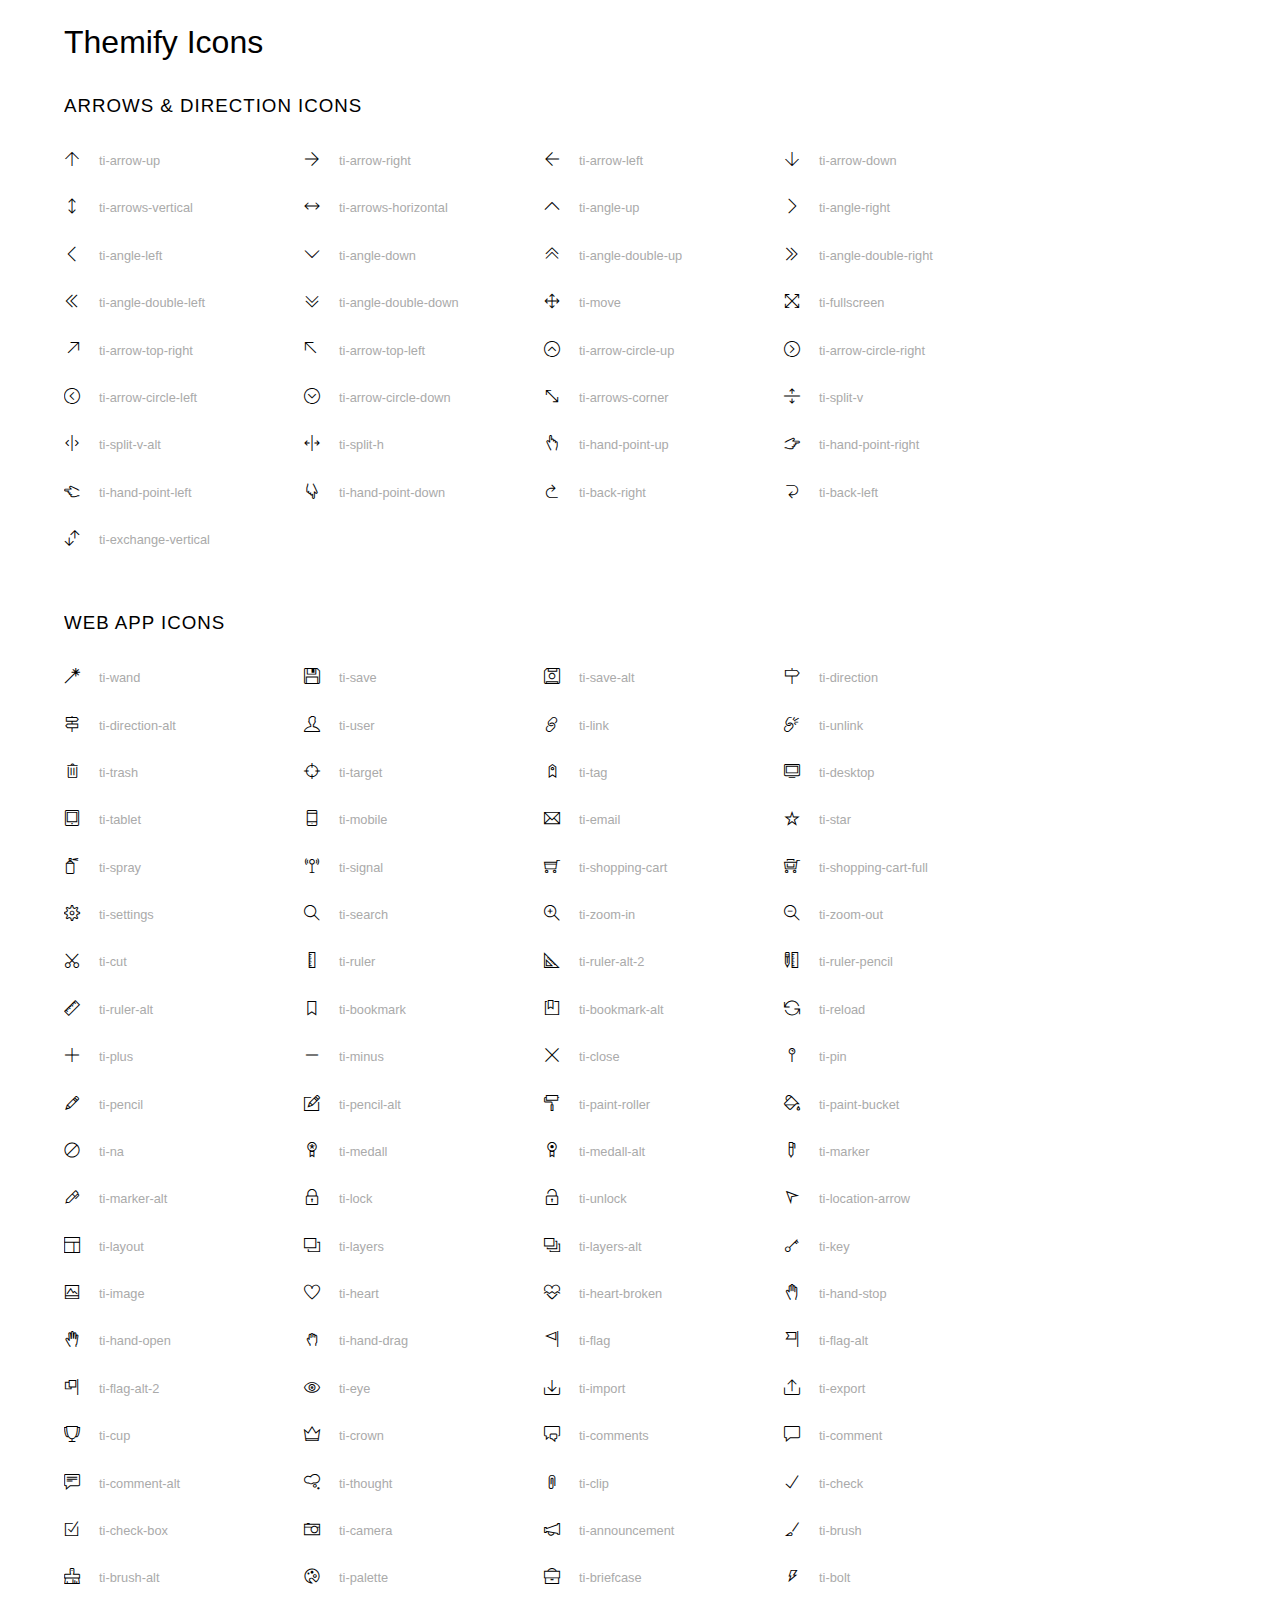
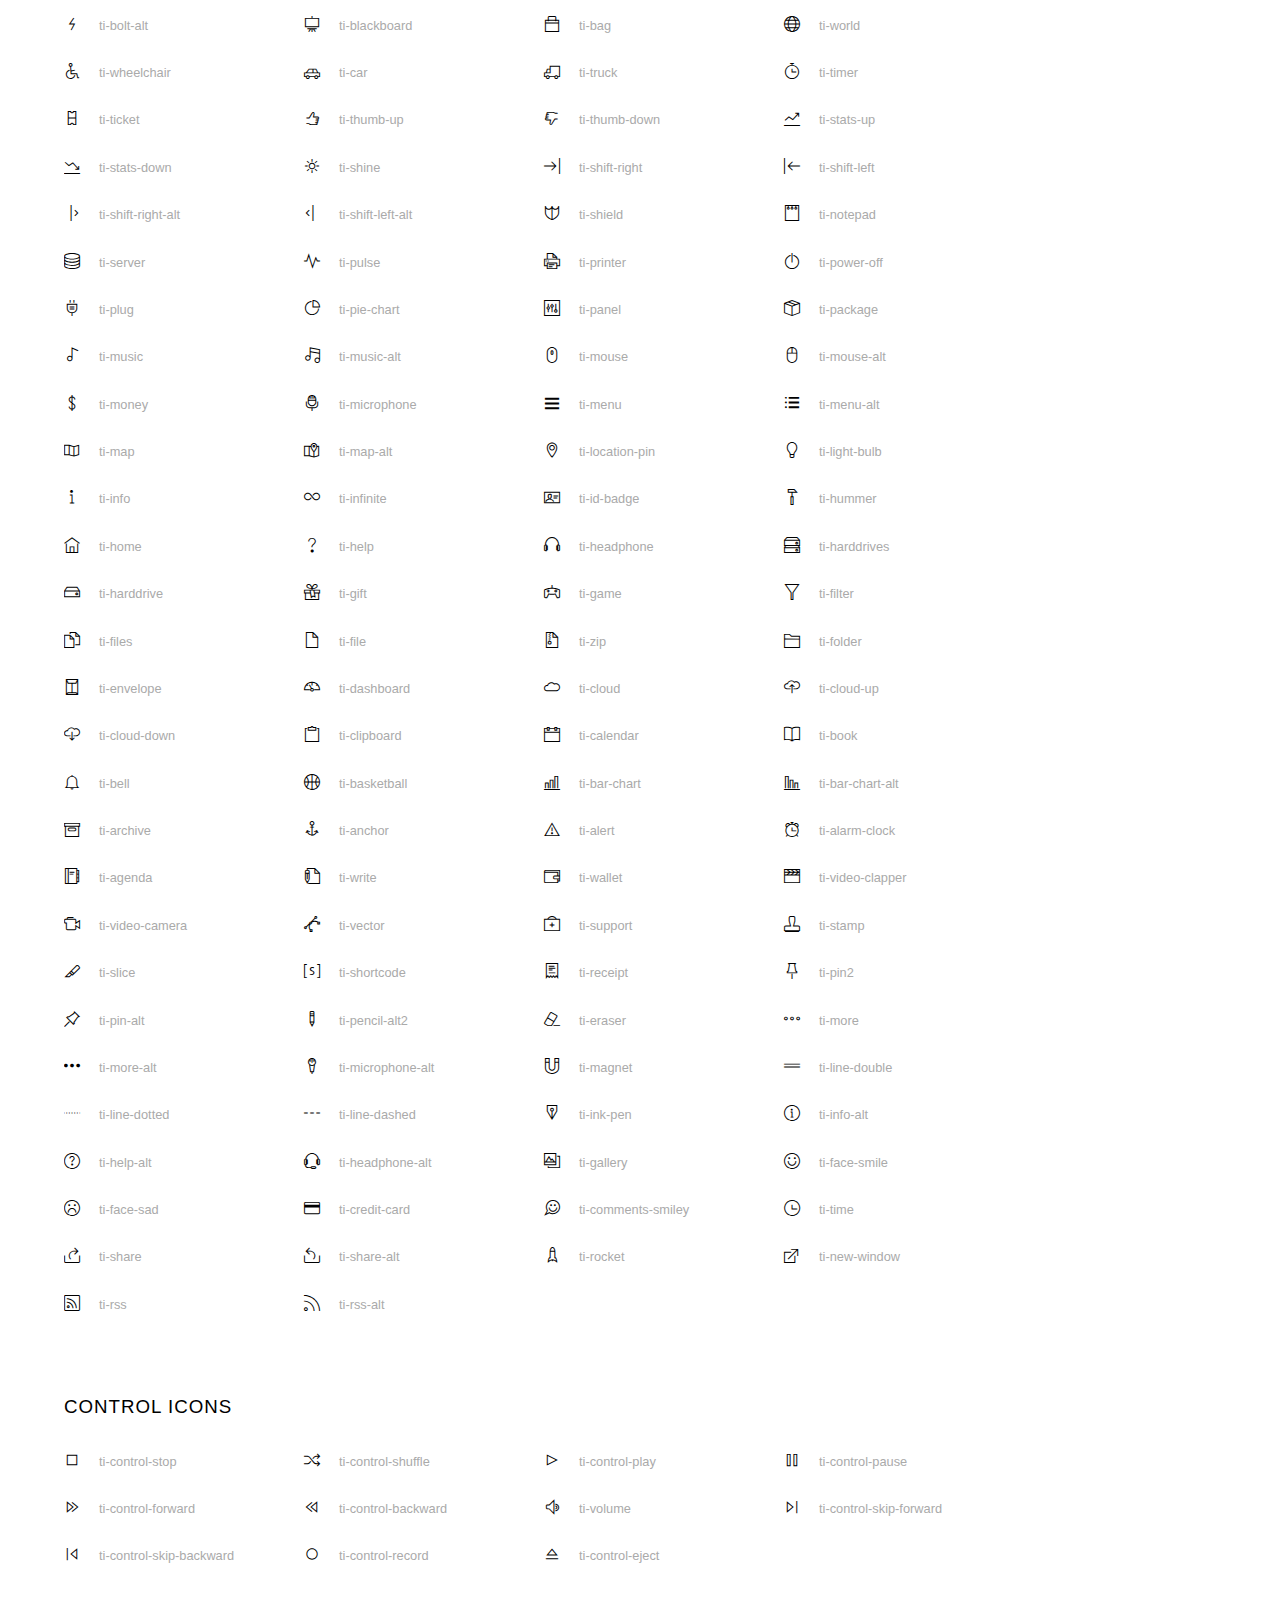
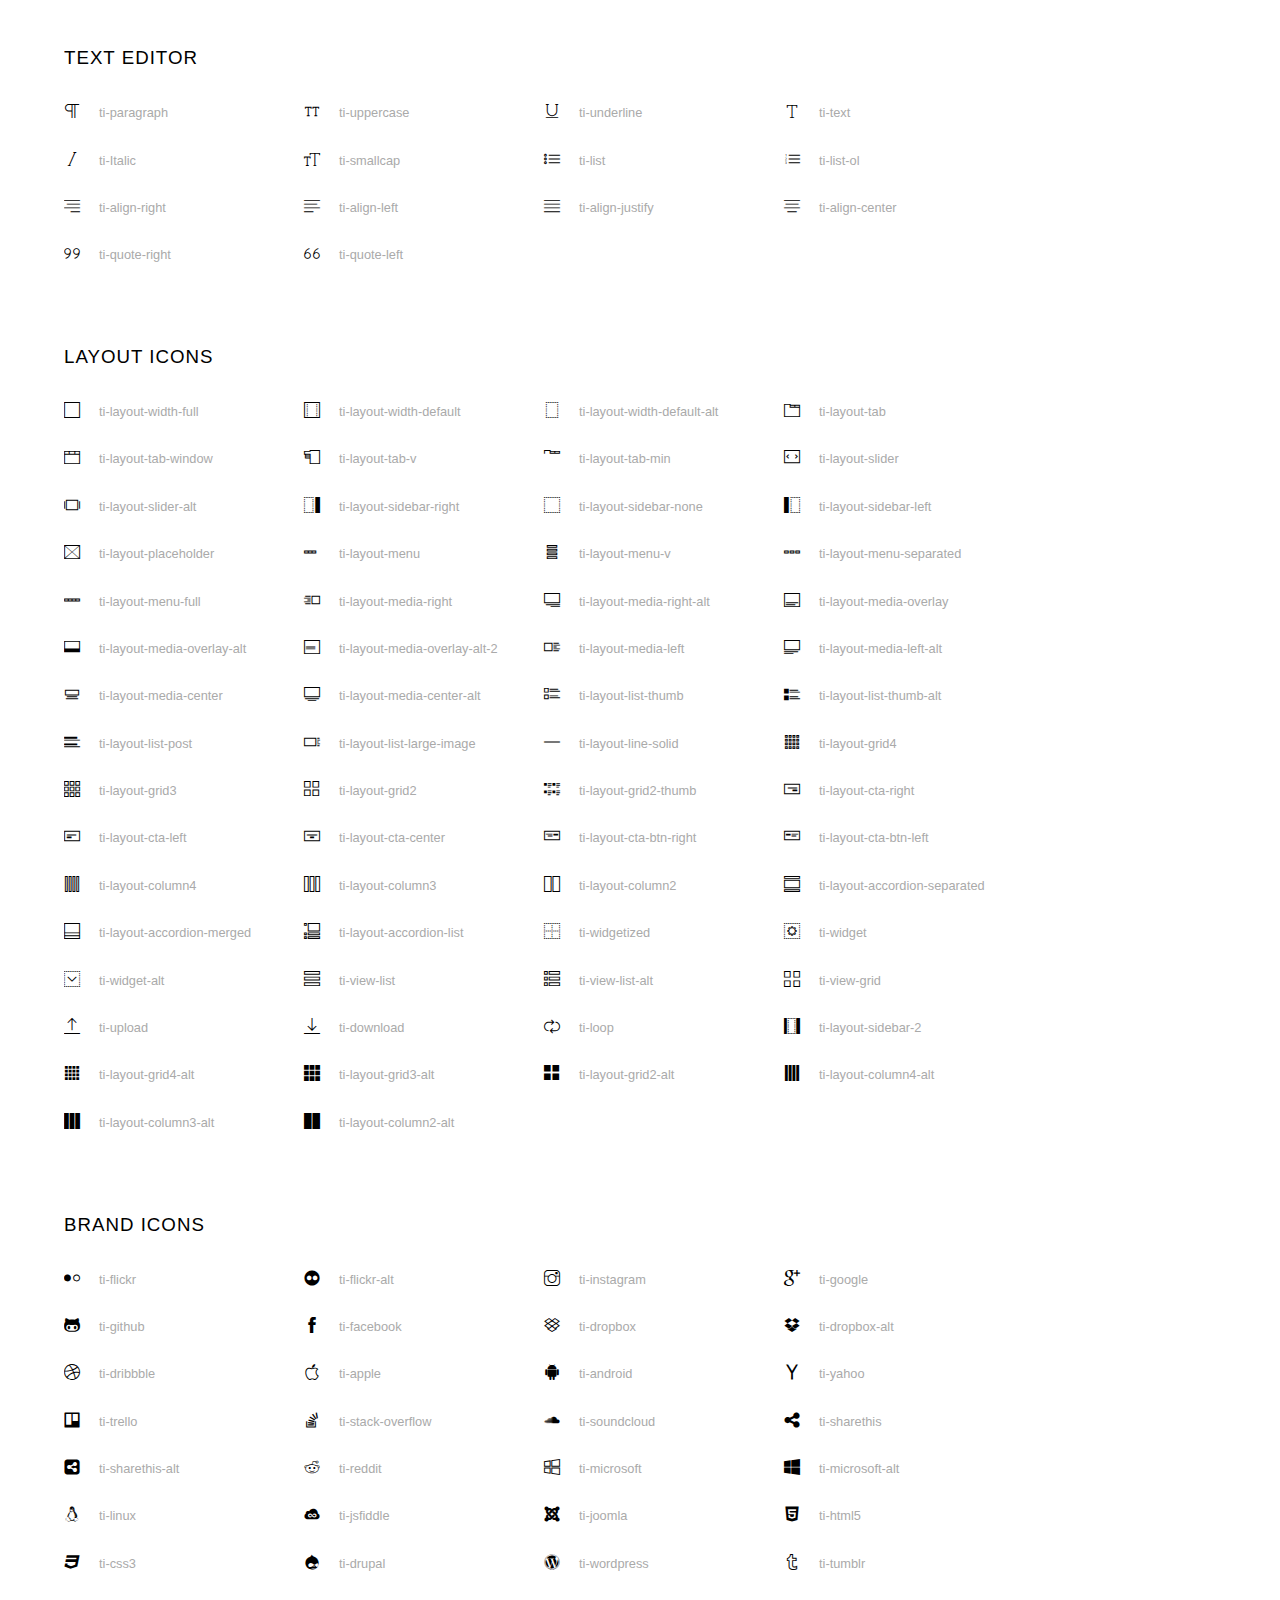
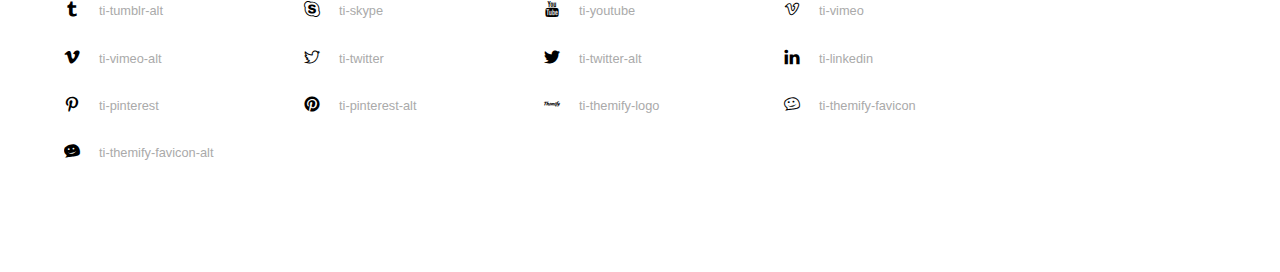
<file: W3_band/acsset/css/fonts/themify-icons/index.html>
<!doctype html>
<html>
<head>
	<meta charset="utf-8">
	<title>Themify Icon Font</title>
	<meta name="viewport" content="width=device-width">
	<link rel="stylesheet" href="demo-files/demo.css">
	<link rel="stylesheet" href="themify-icons.css">
	<!--[if lt IE 8]><!-->
	<link rel="stylesheet" href="ie7/ie7.css">
	<!--<![endif]-->
</head>
<body>
	<h1>Themify Icons</h1>

	<div class="icon-section">

		<div class="icon-section">
			<h3>Arrows &amp; Direction Icons </h3>

			<div class="icon-container">
				<span class="ti-arrow-up"></span><span class="icon-name"> ti-arrow-up</span>
			</div>
			<div class="icon-container">
				<span class="ti-arrow-right"></span><span class="icon-name"> ti-arrow-right</span>
			</div>
			<div class="icon-container">
				<span class="ti-arrow-left"></span><span class="icon-name"> ti-arrow-left</span>
			</div>
			<div class="icon-container">
				<span class="ti-arrow-down"></span><span class="icon-name"> ti-arrow-down</span>
			</div>
			<div class="icon-container">
				<span class="ti-arrows-vertical"></span><span class="icon-name"> ti-arrows-vertical</span>
			</div>
			<div class="icon-container">
				<span class="ti-arrows-horizontal"></span><span class="icon-name"> ti-arrows-horizontal</span>
			</div>
			<div class="icon-container">
				<span class="ti-angle-up"></span><span class="icon-name"> ti-angle-up</span>
			</div>
			<div class="icon-container">
				<span class="ti-angle-right"></span><span class="icon-name"> ti-angle-right</span>
			</div>
			<div class="icon-container">
				<span class="ti-angle-left"></span><span class="icon-name"> ti-angle-left</span>
			</div>
			<div class="icon-container">
				<span class="ti-angle-down"></span><span class="icon-name"> ti-angle-down</span>
			</div>	
			<div class="icon-container">
				<span class="ti-angle-double-up"></span><span class="icon-name"> ti-angle-double-up</span>
			</div>
			<div class="icon-container">
				<span class="ti-angle-double-right"></span><span class="icon-name"> ti-angle-double-right</span>
			</div>
			<div class="icon-container">
				<span class="ti-angle-double-left"></span><span class="icon-name"> ti-angle-double-left</span>
			</div>
			<div class="icon-container">
				<span class="ti-angle-double-down"></span><span class="icon-name"> ti-angle-double-down</span>
			</div>					
			<div class="icon-container">
				<span class="ti-move"></span><span class="icon-name"> ti-move</span>
			</div>
			<div class="icon-container">
				<span class="ti-fullscreen"></span><span class="icon-name"> ti-fullscreen</span>
			</div>
			<div class="icon-container">
				<span class="ti-arrow-top-right"></span><span class="icon-name"> ti-arrow-top-right</span>
			</div>
			<div class="icon-container">
				<span class="ti-arrow-top-left"></span><span class="icon-name"> ti-arrow-top-left</span>
			</div>
			<div class="icon-container">
				<span class="ti-arrow-circle-up"></span><span class="icon-name"> ti-arrow-circle-up</span>
			</div>
			<div class="icon-container">
				<span class="ti-arrow-circle-right"></span><span class="icon-name"> ti-arrow-circle-right</span>
			</div>
			<div class="icon-container">
				<span class="ti-arrow-circle-left"></span><span class="icon-name"> ti-arrow-circle-left</span>
			</div>
			<div class="icon-container">
				<span class="ti-arrow-circle-down"></span><span class="icon-name"> ti-arrow-circle-down</span>
			</div>
			<div class="icon-container">
				<span class="ti-arrows-corner"></span><span class="icon-name"> ti-arrows-corner</span>
			</div>
			<div class="icon-container">
				<span class="ti-split-v"></span><span class="icon-name"> ti-split-v</span>
			</div>

			<div class="icon-container">
				<span class="ti-split-v-alt"></span><span class="icon-name"> ti-split-v-alt</span>
			</div>
			<div class="icon-container">
				<span class="ti-split-h"></span><span class="icon-name"> ti-split-h</span>
			</div>
			<div class="icon-container">
				<span class="ti-hand-point-up"></span><span class="icon-name"> ti-hand-point-up</span>
			</div>
			<div class="icon-container">
				<span class="ti-hand-point-right"></span><span class="icon-name"> ti-hand-point-right</span>
			</div>
			<div class="icon-container">
				<span class="ti-hand-point-left"></span><span class="icon-name"> ti-hand-point-left</span>
			</div>
			<div class="icon-container">
				<span class="ti-hand-point-down"></span><span class="icon-name"> ti-hand-point-down</span>
			</div>
			<div class="icon-container">
				<span class="ti-back-right"></span><span class="icon-name"> ti-back-right</span>
			</div>
			<div class="icon-container">
				<span class="ti-back-left"></span><span class="icon-name"> ti-back-left</span>
			</div>
			<div class="icon-container">
				<span class="ti-exchange-vertical"></span><span class="icon-name"> ti-exchange-vertical</span>
			</div>

		</div> <!-- Arrows Icons -->



		<h3>Web App Icons</h3>
		
		<div class="icon-section">

			<div class="icon-container">
				<span class="ti-wand"></span><span class="icon-name"> ti-wand</span>
			</div>
			<div class="icon-container">
				<span class="ti-save"></span><span class="icon-name"> ti-save</span>
			</div>
			<div class="icon-container">
				<span class="ti-save-alt"></span><span class="icon-name"> ti-save-alt</span>
			</div>

			<div class="icon-container">
				<span class="ti-direction"></span><span class="icon-name"> ti-direction</span>
			</div>
			<div class="icon-container">
				<span class="ti-direction-alt"></span><span class="icon-name"> ti-direction-alt</span>
			</div>
			<div class="icon-container">
				<span class="ti-user"></span><span class="icon-name"> ti-user</span>
			</div>
			<div class="icon-container">
				<span class="ti-link"></span><span class="icon-name"> ti-link</span>
			</div>
			<div class="icon-container">
				<span class="ti-unlink"></span><span class="icon-name"> ti-unlink</span>
			</div>
			<div class="icon-container">
				<span class="ti-trash"></span><span class="icon-name"> ti-trash</span>
			</div>
			<div class="icon-container">
				<span class="ti-target"></span><span class="icon-name"> ti-target</span>
			</div>
			<div class="icon-container">
				<span class="ti-tag"></span><span class="icon-name"> ti-tag</span>
			</div>
			<div class="icon-container">
				<span class="ti-desktop"></span><span class="icon-name"> ti-desktop</span>
			</div>
			<div class="icon-container">
				<span class="ti-tablet"></span><span class="icon-name"> ti-tablet</span>
			</div>
			<div class="icon-container">
				<span class="ti-mobile"></span><span class="icon-name"> ti-mobile</span>
			</div>
			<div class="icon-container">
				<span class="ti-email"></span><span class="icon-name"> ti-email</span>
			</div>	
			<div class="icon-container">
				<span class="ti-star"></span><span class="icon-name"> ti-star</span>
			</div>
			<div class="icon-container">
				<span class="ti-spray"></span><span class="icon-name"> ti-spray</span>
			</div>
			<div class="icon-container">
				<span class="ti-signal"></span><span class="icon-name"> ti-signal</span>
			</div>
			<div class="icon-container">
				<span class="ti-shopping-cart"></span><span class="icon-name"> ti-shopping-cart</span>
			</div>
			<div class="icon-container">
				<span class="ti-shopping-cart-full"></span><span class="icon-name"> ti-shopping-cart-full</span>
			</div>
			<div class="icon-container">
				<span class="ti-settings"></span><span class="icon-name"> ti-settings</span>
			</div>
			<div class="icon-container">
				<span class="ti-search"></span><span class="icon-name"> ti-search</span>
			</div>
			<div class="icon-container">
				<span class="ti-zoom-in"></span><span class="icon-name"> ti-zoom-in</span>
			</div>
			<div class="icon-container">
				<span class="ti-zoom-out"></span><span class="icon-name"> ti-zoom-out</span>
			</div>
			<div class="icon-container">
				<span class="ti-cut"></span><span class="icon-name"> ti-cut</span>
			</div>
			<div class="icon-container">
				<span class="ti-ruler"></span><span class="icon-name"> ti-ruler</span>
			</div>
			<div class="icon-container">
				<span class="ti-ruler-alt-2"></span><span class="icon-name"> ti-ruler-alt-2</span>
			</div>			
			<div class="icon-container">
				<span class="ti-ruler-pencil"></span><span class="icon-name"> ti-ruler-pencil</span>
			</div>
			<div class="icon-container">
				<span class="ti-ruler-alt"></span><span class="icon-name"> ti-ruler-alt</span>
			</div>
			<div class="icon-container">
				<span class="ti-bookmark"></span><span class="icon-name"> ti-bookmark</span>
			</div>
			<div class="icon-container">
				<span class="ti-bookmark-alt"></span><span class="icon-name"> ti-bookmark-alt</span>
			</div>
			<div class="icon-container">
				<span class="ti-reload"></span><span class="icon-name"> ti-reload</span>
			</div>
			<div class="icon-container">
				<span class="ti-plus"></span><span class="icon-name"> ti-plus</span>
			</div>
			<div class="icon-container">
				<span class="ti-minus"></span><span class="icon-name"> ti-minus</span>
			</div>
			<div class="icon-container">
				<span class="ti-close"></span><span class="icon-name"> ti-close</span>
			</div>			
			<div class="icon-container">
				<span class="ti-pin"></span><span class="icon-name"> ti-pin</span>
			</div>
			<div class="icon-container">
				<span class="ti-pencil"></span><span class="icon-name"> ti-pencil</span>
			</div>
					
		  	<div class="icon-container">
				<span class="ti-pencil-alt"></span><span class="icon-name"> ti-pencil-alt</span>
			</div>
			<div class="icon-container">
				<span class="ti-paint-roller"></span><span class="icon-name"> ti-paint-roller</span>
			</div>
			<div class="icon-container">
				<span class="ti-paint-bucket"></span><span class="icon-name"> ti-paint-bucket</span>
			</div>
			<div class="icon-container">
				<span class="ti-na"></span><span class="icon-name"> ti-na</span>
			</div>
			<div class="icon-container">
				<span class="ti-medall"></span><span class="icon-name"> ti-medall</span>
			</div>
			<div class="icon-container">
				<span class="ti-medall-alt"></span><span class="icon-name"> ti-medall-alt</span>
			</div>
			<div class="icon-container">
				<span class="ti-marker"></span><span class="icon-name"> ti-marker</span>
			</div>
			<div class="icon-container">
				<span class="ti-marker-alt"></span><span class="icon-name"> ti-marker-alt</span>
			</div>

			<div class="icon-container">
				<span class="ti-lock"></span><span class="icon-name"> ti-lock</span>
			</div>
			<div class="icon-container">
				<span class="ti-unlock"></span><span class="icon-name"> ti-unlock</span>
			</div>
			<div class="icon-container">
				<span class="ti-location-arrow"></span><span class="icon-name"> ti-location-arrow</span>
			</div>
			<div class="icon-container">
				<span class="ti-layout"></span><span class="icon-name"> ti-layout</span>
			</div>
			<div class="icon-container">
				<span class="ti-layers"></span><span class="icon-name"> ti-layers</span>
			</div>
			<div class="icon-container">
				<span class="ti-layers-alt"></span><span class="icon-name"> ti-layers-alt</span>
			</div>
			<div class="icon-container">
				<span class="ti-key"></span><span class="icon-name"> ti-key</span>
			</div>
			<div class="icon-container">
				<span class="ti-image"></span><span class="icon-name"> ti-image</span>
			</div>
			<div class="icon-container">
				<span class="ti-heart"></span><span class="icon-name"> ti-heart</span>
			</div>
			<div class="icon-container">
				<span class="ti-heart-broken"></span><span class="icon-name"> ti-heart-broken</span>
			</div>
			<div class="icon-container">
				<span class="ti-hand-stop"></span><span class="icon-name"> ti-hand-stop</span>
			</div>
			<div class="icon-container">
				<span class="ti-hand-open"></span><span class="icon-name"> ti-hand-open</span>
			</div>
			<div class="icon-container">
				<span class="ti-hand-drag"></span><span class="icon-name"> ti-hand-drag</span>
			</div>
			<div class="icon-container">
				<span class="ti-flag"></span><span class="icon-name"> ti-flag</span>
			</div>
			<div class="icon-container">
				<span class="ti-flag-alt"></span><span class="icon-name"> ti-flag-alt</span>
			</div>
			<div class="icon-container">
				<span class="ti-flag-alt-2"></span><span class="icon-name"> ti-flag-alt-2</span>
			</div>
			<div class="icon-container">
				<span class="ti-eye"></span><span class="icon-name"> ti-eye</span>
			</div>
			<div class="icon-container">
				<span class="ti-import"></span><span class="icon-name"> ti-import</span>
			</div>			
			<div class="icon-container">
				<span class="ti-export"></span><span class="icon-name"> ti-export</span>
			</div>
			<div class="icon-container">
				<span class="ti-cup"></span><span class="icon-name"> ti-cup</span>
			</div>
			<div class="icon-container">
				<span class="ti-crown"></span><span class="icon-name"> ti-crown</span>
			</div>
			<div class="icon-container">
				<span class="ti-comments"></span><span class="icon-name"> ti-comments</span>
			</div>
			<div class="icon-container">
				<span class="ti-comment"></span><span class="icon-name"> ti-comment</span>
			</div>
			<div class="icon-container">
				<span class="ti-comment-alt"></span><span class="icon-name"> ti-comment-alt</span>
			</div>
			<div class="icon-container">
				<span class="ti-thought"></span><span class="icon-name"> ti-thought</span>
			</div>			
			<div class="icon-container">
				<span class="ti-clip"></span><span class="icon-name"> ti-clip</span>
			</div>

			<div class="icon-container">
				<span class="ti-check"></span><span class="icon-name"> ti-check</span>
			</div>
			<div class="icon-container">
				<span class="ti-check-box"></span><span class="icon-name"> ti-check-box</span>
			</div>
			<div class="icon-container">
				<span class="ti-camera"></span><span class="icon-name"> ti-camera</span>
			</div>
			<div class="icon-container">
				<span class="ti-announcement"></span><span class="icon-name"> ti-announcement</span>
			</div>
			<div class="icon-container">
				<span class="ti-brush"></span><span class="icon-name"> ti-brush</span>
			</div>
			<div class="icon-container">
				<span class="ti-brush-alt"></span><span class="icon-name"> ti-brush-alt</span>
			</div>
			<div class="icon-container">
				<span class="ti-palette"></span><span class="icon-name"> ti-palette</span>
			</div>			
			<div class="icon-container">
				<span class="ti-briefcase"></span><span class="icon-name"> ti-briefcase</span>
			</div>
			<div class="icon-container">
				<span class="ti-bolt"></span><span class="icon-name"> ti-bolt</span>
			</div>
			<div class="icon-container">
				<span class="ti-bolt-alt"></span><span class="icon-name"> ti-bolt-alt</span>
			</div>
			<div class="icon-container">
				<span class="ti-blackboard"></span><span class="icon-name"> ti-blackboard</span>
			</div>
			<div class="icon-container">
				<span class="ti-bag"></span><span class="icon-name"> ti-bag</span>
			</div>
			<div class="icon-container">
				<span class="ti-world"></span><span class="icon-name"> ti-world</span>
			</div>
			<div class="icon-container">
				<span class="ti-wheelchair"></span><span class="icon-name"> ti-wheelchair</span>
			</div>
			<div class="icon-container">
				<span class="ti-car"></span><span class="icon-name"> ti-car</span>
			</div>
			<div class="icon-container">
				<span class="ti-truck"></span><span class="icon-name"> ti-truck</span>
			</div>
			<div class="icon-container">
				<span class="ti-timer"></span><span class="icon-name"> ti-timer</span>
			</div>
			<div class="icon-container">
				<span class="ti-ticket"></span><span class="icon-name"> ti-ticket</span>
			</div>
			<div class="icon-container">
				<span class="ti-thumb-up"></span><span class="icon-name"> ti-thumb-up</span>
			</div>
			<div class="icon-container">
				<span class="ti-thumb-down"></span><span class="icon-name"> ti-thumb-down</span>
			</div>

			<div class="icon-container">
				<span class="ti-stats-up"></span><span class="icon-name"> ti-stats-up</span>
			</div>
			<div class="icon-container">
				<span class="ti-stats-down"></span><span class="icon-name"> ti-stats-down</span>
			</div>
			<div class="icon-container">
				<span class="ti-shine"></span><span class="icon-name"> ti-shine</span>
			</div>
			<div class="icon-container">
				<span class="ti-shift-right"></span><span class="icon-name"> ti-shift-right</span>
			</div>
			<div class="icon-container">
				<span class="ti-shift-left"></span><span class="icon-name"> ti-shift-left</span>
			</div>

			<div class="icon-container">
				<span class="ti-shift-right-alt"></span><span class="icon-name"> ti-shift-right-alt</span>
			</div>
			<div class="icon-container">
				<span class="ti-shift-left-alt"></span><span class="icon-name"> ti-shift-left-alt</span>
			</div>
			<div class="icon-container">
				<span class="ti-shield"></span><span class="icon-name"> ti-shield</span>
			</div>
			<div class="icon-container">
				<span class="ti-notepad"></span><span class="icon-name"> ti-notepad</span>
			</div>
			<div class="icon-container">
				<span class="ti-server"></span><span class="icon-name"> ti-server</span>
			</div>

			<div class="icon-container">
				<span class="ti-pulse"></span><span class="icon-name"> ti-pulse</span>
			</div>
			<div class="icon-container">
				<span class="ti-printer"></span><span class="icon-name"> ti-printer</span>
			</div>
			<div class="icon-container">
				<span class="ti-power-off"></span><span class="icon-name"> ti-power-off</span>
			</div>
			<div class="icon-container">
				<span class="ti-plug"></span><span class="icon-name"> ti-plug</span>
			</div>
			<div class="icon-container">
				<span class="ti-pie-chart"></span><span class="icon-name"> ti-pie-chart</span>
			</div>

			<div class="icon-container">
				<span class="ti-panel"></span><span class="icon-name"> ti-panel</span>
			</div>
			<div class="icon-container">
				<span class="ti-package"></span><span class="icon-name"> ti-package</span>
			</div>
			<div class="icon-container">
				<span class="ti-music"></span><span class="icon-name"> ti-music</span>
			</div>
			<div class="icon-container">
				<span class="ti-music-alt"></span><span class="icon-name"> ti-music-alt</span>
			</div>
			<div class="icon-container">
				<span class="ti-mouse"></span><span class="icon-name"> ti-mouse</span>
			</div>
			<div class="icon-container">
				<span class="ti-mouse-alt"></span><span class="icon-name"> ti-mouse-alt</span>
			</div>
			<div class="icon-container">
				<span class="ti-money"></span><span class="icon-name"> ti-money</span>
			</div>
			<div class="icon-container">
				<span class="ti-microphone"></span><span class="icon-name"> ti-microphone</span>
			</div>
			<div class="icon-container">
				<span class="ti-menu"></span><span class="icon-name"> ti-menu</span>
			</div>
			<div class="icon-container">
				<span class="ti-menu-alt"></span><span class="icon-name"> ti-menu-alt</span>
			</div>
			<div class="icon-container">
				<span class="ti-map"></span><span class="icon-name"> ti-map</span>
			</div>
			<div class="icon-container">
				<span class="ti-map-alt"></span><span class="icon-name"> ti-map-alt</span>
			</div>

			<div class="icon-container">
				<span class="ti-location-pin"></span><span class="icon-name"> ti-location-pin</span>
			</div>

			<div class="icon-container">
				<span class="ti-light-bulb"></span><span class="icon-name"> ti-light-bulb</span>
			</div>
			<div class="icon-container">
				<span class="ti-info"></span><span class="icon-name"> ti-info</span>
			</div>
			<div class="icon-container">
				<span class="ti-infinite"></span><span class="icon-name"> ti-infinite</span>
			</div>
			<div class="icon-container">
				<span class="ti-id-badge"></span><span class="icon-name"> ti-id-badge</span>
			</div>
			<div class="icon-container">
				<span class="ti-hummer"></span><span class="icon-name"> ti-hummer</span>
			</div>
			<div class="icon-container">
				<span class="ti-home"></span><span class="icon-name"> ti-home</span>
			</div>
			<div class="icon-container">
				<span class="ti-help"></span><span class="icon-name"> ti-help</span>
			</div>
			<div class="icon-container">
				<span class="ti-headphone"></span><span class="icon-name"> ti-headphone</span>
			</div>
			<div class="icon-container">
				<span class="ti-harddrives"></span><span class="icon-name"> ti-harddrives</span>
			</div>
			<div class="icon-container">
				<span class="ti-harddrive"></span><span class="icon-name"> ti-harddrive</span>
			</div>
			<div class="icon-container">
				<span class="ti-gift"></span><span class="icon-name"> ti-gift</span>
			</div>
			<div class="icon-container">
				<span class="ti-game"></span><span class="icon-name"> ti-game</span>
			</div>
			<div class="icon-container">
				<span class="ti-filter"></span><span class="icon-name"> ti-filter</span>
			</div>
			<div class="icon-container">
				<span class="ti-files"></span><span class="icon-name"> ti-files</span>
			</div>
			<div class="icon-container">
				<span class="ti-file"></span><span class="icon-name"> ti-file</span>
			</div>
			<div class="icon-container">
				<span class="ti-zip"></span><span class="icon-name"> ti-zip</span>
			</div>
			<div class="icon-container">
				<span class="ti-folder"></span><span class="icon-name"> ti-folder</span>
			</div>			
			<div class="icon-container">
				<span class="ti-envelope"></span><span class="icon-name"> ti-envelope</span>
			</div>


			<div class="icon-container">
				<span class="ti-dashboard"></span><span class="icon-name"> ti-dashboard</span>
			</div>
			<div class="icon-container">
				<span class="ti-cloud"></span><span class="icon-name"> ti-cloud</span>
			</div>
			<div class="icon-container">
				<span class="ti-cloud-up"></span><span class="icon-name"> ti-cloud-up</span>
			</div>
			<div class="icon-container">
				<span class="ti-cloud-down"></span><span class="icon-name"> ti-cloud-down</span>
			</div>
			<div class="icon-container">
				<span class="ti-clipboard"></span><span class="icon-name"> ti-clipboard</span>
			</div>
			<div class="icon-container">
				<span class="ti-calendar"></span><span class="icon-name"> ti-calendar</span>
			</div>
			<div class="icon-container">
				<span class="ti-book"></span><span class="icon-name"> ti-book</span>
			</div>
			<div class="icon-container">
				<span class="ti-bell"></span><span class="icon-name"> ti-bell</span>
			</div>
			<div class="icon-container">
				<span class="ti-basketball"></span><span class="icon-name"> ti-basketball</span>
			</div>
			<div class="icon-container">
				<span class="ti-bar-chart"></span><span class="icon-name"> ti-bar-chart</span>
			</div>
			<div class="icon-container">
				<span class="ti-bar-chart-alt"></span><span class="icon-name"> ti-bar-chart-alt</span>
			</div>


			<div class="icon-container">
				<span class="ti-archive"></span><span class="icon-name"> ti-archive</span>
			</div>
			<div class="icon-container">
				<span class="ti-anchor"></span><span class="icon-name"> ti-anchor</span>
			</div>

			<div class="icon-container">
				<span class="ti-alert"></span><span class="icon-name"> ti-alert</span>
			</div>
			<div class="icon-container">
				<span class="ti-alarm-clock"></span><span class="icon-name"> ti-alarm-clock</span>
			</div>
			<div class="icon-container">
				<span class="ti-agenda"></span><span class="icon-name"> ti-agenda</span>
			</div>
			<div class="icon-container">
				<span class="ti-write"></span><span class="icon-name"> ti-write</span>
			</div>

			<div class="icon-container">
				<span class="ti-wallet"></span><span class="icon-name"> ti-wallet</span>
			</div>
			<div class="icon-container">
				<span class="ti-video-clapper"></span><span class="icon-name"> ti-video-clapper</span>
			</div>
			<div class="icon-container">
				<span class="ti-video-camera"></span><span class="icon-name"> ti-video-camera</span>
			</div>
			<div class="icon-container">
				<span class="ti-vector"></span><span class="icon-name"> ti-vector</span>
			</div>

			<div class="icon-container">
				<span class="ti-support"></span><span class="icon-name"> ti-support</span>
			</div>
			<div class="icon-container">
				<span class="ti-stamp"></span><span class="icon-name"> ti-stamp</span>
			</div>
			<div class="icon-container">
				<span class="ti-slice"></span><span class="icon-name"> ti-slice</span>
			</div>
			<div class="icon-container">
				<span class="ti-shortcode"></span><span class="icon-name"> ti-shortcode</span>
			</div>
			<div class="icon-container">
				<span class="ti-receipt"></span><span class="icon-name"> ti-receipt</span>
			</div>
			<div class="icon-container">
				<span class="ti-pin2"></span><span class="icon-name"> ti-pin2</span>
			</div>
			<div class="icon-container">
				<span class="ti-pin-alt"></span><span class="icon-name"> ti-pin-alt</span>
			</div>
			<div class="icon-container">
				<span class="ti-pencil-alt2"></span><span class="icon-name"> ti-pencil-alt2</span>
			</div>
			<div class="icon-container">
				<span class="ti-eraser"></span><span class="icon-name"> ti-eraser</span>
			</div>			
			<div class="icon-container">
				<span class="ti-more"></span><span class="icon-name"> ti-more</span>
			</div>
			<div class="icon-container">
				<span class="ti-more-alt"></span><span class="icon-name"> ti-more-alt</span>
			</div>
			<div class="icon-container">
				<span class="ti-microphone-alt"></span><span class="icon-name"> ti-microphone-alt</span>
			</div>
			<div class="icon-container">
				<span class="ti-magnet"></span><span class="icon-name"> ti-magnet</span>
			</div>
			<div class="icon-container">
				<span class="ti-line-double"></span><span class="icon-name"> ti-line-double</span>
			</div>
			<div class="icon-container">
				<span class="ti-line-dotted"></span><span class="icon-name"> ti-line-dotted</span>
			</div>
			<div class="icon-container">
				<span class="ti-line-dashed"></span><span class="icon-name"> ti-line-dashed</span>
			</div>

			<div class="icon-container">
				<span class="ti-ink-pen"></span><span class="icon-name"> ti-ink-pen</span>
			</div>
			<div class="icon-container">
				<span class="ti-info-alt"></span><span class="icon-name"> ti-info-alt</span>
			</div>
			<div class="icon-container">
				<span class="ti-help-alt"></span><span class="icon-name"> ti-help-alt</span>
			</div>
			<div class="icon-container">
				<span class="ti-headphone-alt"></span><span class="icon-name"> ti-headphone-alt</span>
			</div>

			<div class="icon-container">
				<span class="ti-gallery"></span><span class="icon-name"> ti-gallery</span>
			</div>
			<div class="icon-container">
				<span class="ti-face-smile"></span><span class="icon-name"> ti-face-smile</span>
			</div>
			<div class="icon-container">
				<span class="ti-face-sad"></span><span class="icon-name"> ti-face-sad</span>
			</div>
			<div class="icon-container">
				<span class="ti-credit-card"></span><span class="icon-name"> ti-credit-card</span>
			</div>
			<div class="icon-container">
				<span class="ti-comments-smiley"></span><span class="icon-name"> ti-comments-smiley</span>
			</div>
			<div class="icon-container">
				<span class="ti-time"></span><span class="icon-name"> ti-time</span>
			</div>
			<div class="icon-container">
				<span class="ti-share"></span><span class="icon-name"> ti-share</span>
			</div>
			<div class="icon-container">
				<span class="ti-share-alt"></span><span class="icon-name"> ti-share-alt</span>
			</div>
			<div class="icon-container">
				<span class="ti-rocket"></span><span class="icon-name"> ti-rocket</span>
			</div>

			<div class="icon-container">
				<span class="ti-new-window"></span><span class="icon-name"> ti-new-window</span>
			</div>

			<div class="icon-container">
				<span class="ti-rss"></span><span class="icon-name"> ti-rss</span>
			</div>

			<div class="icon-container">
				<span class="ti-rss-alt"></span><span class="icon-name"> ti-rss-alt</span>
			</div>
			
		</div><!-- Web App Icons -->


		<div class="icon-section">
			<h3>Control Icons</h3>
			<div class="icon-container">
				<span class="ti-control-stop"></span><span class="icon-name"> ti-control-stop</span>
			</div>
			<div class="icon-container">
				<span class="ti-control-shuffle"></span><span class="icon-name"> ti-control-shuffle</span>
			</div>
			<div class="icon-container">
				<span class="ti-control-play"></span><span class="icon-name"> ti-control-play</span>
			</div>
			<div class="icon-container">
				<span class="ti-control-pause"></span><span class="icon-name"> ti-control-pause</span>
			</div>
			<div class="icon-container">
				<span class="ti-control-forward"></span><span class="icon-name"> ti-control-forward</span>
			</div>
			<div class="icon-container">
				<span class="ti-control-backward"></span><span class="icon-name"> ti-control-backward</span>
			</div>	
			<div class="icon-container">
				<span class="ti-volume"></span><span class="icon-name"> ti-volume</span>
			</div>
			<div class="icon-container">
				<span class="ti-control-skip-forward"></span><span class="icon-name"> ti-control-skip-forward</span>
			</div>
			<div class="icon-container">
				<span class="ti-control-skip-backward"></span><span class="icon-name"> ti-control-skip-backward</span>
			</div>
			<div class="icon-container">
				<span class="ti-control-record"></span><span class="icon-name"> ti-control-record</span>
			</div>
			<div class="icon-container">
				<span class="ti-control-eject"></span><span class="icon-name"> ti-control-eject</span>
			</div>			
		</div> <!-- Control Icons -->


		<div class="icon-section">
			<h3>Text Editor</h3>

			<div class="icon-container">
				<span class="ti-paragraph"></span><span class="icon-name"> ti-paragraph</span>
			</div>
			<div class="icon-container">
				<span class="ti-uppercase"></span><span class="icon-name"> ti-uppercase</span>
			</div>

			<div class="icon-container">
				<span class="ti-underline"></span><span class="icon-name"> ti-underline</span>
			</div>
			<div class="icon-container">
				<span class="ti-text"></span><span class="icon-name"> ti-text</span>
			</div>
			<div class="icon-container">
				<span class="ti-Italic"></span><span class="icon-name"> ti-Italic</span>
			</div>
			<div class="icon-container">
				<span class="ti-smallcap"></span><span class="icon-name"> ti-smallcap</span>
			</div>
			<div class="icon-container">
				<span class="ti-list"></span><span class="icon-name"> ti-list</span>
			</div>
			<div class="icon-container">
				<span class="ti-list-ol"></span><span class="icon-name"> ti-list-ol</span>
			</div>
			<div class="icon-container">
				<span class="ti-align-right"></span><span class="icon-name"> ti-align-right</span>
			</div>
			<div class="icon-container">
				<span class="ti-align-left"></span><span class="icon-name"> ti-align-left</span>
			</div>
			<div class="icon-container">
				<span class="ti-align-justify"></span><span class="icon-name"> ti-align-justify</span>
			</div>
			<div class="icon-container">
				<span class="ti-align-center"></span><span class="icon-name"> ti-align-center</span>
			</div>
			<div class="icon-container">
				<span class="ti-quote-right"></span><span class="icon-name"> ti-quote-right</span>
			</div>
			<div class="icon-container">
				<span class="ti-quote-left"></span><span class="icon-name"> ti-quote-left</span>
			</div>

		</div> <!-- Text Editor -->



		<div class="icon-section">
			<h3>Layout Icons</h3>
			<div class="icon-container">
				<span class="ti-layout-width-full"></span><span class="icon-name"> ti-layout-width-full</span>
			</div>
			<div class="icon-container">
				<span class="ti-layout-width-default"></span><span class="icon-name"> ti-layout-width-default</span>
			</div>
			<div class="icon-container">
				<span class="ti-layout-width-default-alt"></span><span class="icon-name"> ti-layout-width-default-alt</span>
			</div>
			<div class="icon-container">
				<span class="ti-layout-tab"></span><span class="icon-name"> ti-layout-tab</span>
			</div>
			<div class="icon-container">
				<span class="ti-layout-tab-window"></span><span class="icon-name"> ti-layout-tab-window</span>
			</div>
			<div class="icon-container">
				<span class="ti-layout-tab-v"></span><span class="icon-name"> ti-layout-tab-v</span>
			</div>
			<div class="icon-container">
				<span class="ti-layout-tab-min"></span><span class="icon-name"> ti-layout-tab-min</span>
			</div>
			<div class="icon-container">
				<span class="ti-layout-slider"></span><span class="icon-name"> ti-layout-slider</span>
			</div>
			<div class="icon-container">
				<span class="ti-layout-slider-alt"></span><span class="icon-name"> ti-layout-slider-alt</span>
			</div>
			<div class="icon-container">
				<span class="ti-layout-sidebar-right"></span><span class="icon-name"> ti-layout-sidebar-right</span>
			</div>
			<div class="icon-container">
				<span class="ti-layout-sidebar-none"></span><span class="icon-name"> ti-layout-sidebar-none</span>
			</div>
			<div class="icon-container">
				<span class="ti-layout-sidebar-left"></span><span class="icon-name"> ti-layout-sidebar-left</span>
			</div>
			<div class="icon-container">
				<span class="ti-layout-placeholder"></span><span class="icon-name"> ti-layout-placeholder</span>
			</div>
			<div class="icon-container">
				<span class="ti-layout-menu"></span><span class="icon-name"> ti-layout-menu</span>
			</div>
			<div class="icon-container">
				<span class="ti-layout-menu-v"></span><span class="icon-name"> ti-layout-menu-v</span>
			</div>
			<div class="icon-container">
				<span class="ti-layout-menu-separated"></span><span class="icon-name"> ti-layout-menu-separated</span>
			</div>
			<div class="icon-container">
				<span class="ti-layout-menu-full"></span><span class="icon-name"> ti-layout-menu-full</span>
			</div>
			<div class="icon-container">
				<span class="ti-layout-media-right"></span><span class="icon-name"> ti-layout-media-right</span>
			</div>
			<div class="icon-container">
				<span class="ti-layout-media-right-alt"></span><span class="icon-name"> ti-layout-media-right-alt</span>
			</div>
			<div class="icon-container">
				<span class="ti-layout-media-overlay"></span><span class="icon-name"> ti-layout-media-overlay</span>
			</div>
			<div class="icon-container">
				<span class="ti-layout-media-overlay-alt"></span><span class="icon-name"> ti-layout-media-overlay-alt</span>
			</div>
			<div class="icon-container">
				<span class="ti-layout-media-overlay-alt-2"></span><span class="icon-name"> ti-layout-media-overlay-alt-2</span>
			</div>
			<div class="icon-container">
				<span class="ti-layout-media-left"></span><span class="icon-name"> ti-layout-media-left</span>
			</div>
			<div class="icon-container">
				<span class="ti-layout-media-left-alt"></span><span class="icon-name"> ti-layout-media-left-alt</span>
			</div>
			<div class="icon-container">
				<span class="ti-layout-media-center"></span><span class="icon-name"> ti-layout-media-center</span>
			</div>
			<div class="icon-container">
				<span class="ti-layout-media-center-alt"></span><span class="icon-name"> ti-layout-media-center-alt</span>
			</div>
			<div class="icon-container">
				<span class="ti-layout-list-thumb"></span><span class="icon-name"> ti-layout-list-thumb</span>
			</div>
			<div class="icon-container">
				<span class="ti-layout-list-thumb-alt"></span><span class="icon-name"> ti-layout-list-thumb-alt</span>
			</div>
			<div class="icon-container">
				<span class="ti-layout-list-post"></span><span class="icon-name"> ti-layout-list-post</span>
			</div>
			<div class="icon-container">
				<span class="ti-layout-list-large-image"></span><span class="icon-name"> ti-layout-list-large-image</span>
			</div>
			<div class="icon-container">
				<span class="ti-layout-line-solid"></span><span class="icon-name"> ti-layout-line-solid</span>
			</div>
			<div class="icon-container">
				<span class="ti-layout-grid4"></span><span class="icon-name"> ti-layout-grid4</span>
			</div>
			<div class="icon-container">
				<span class="ti-layout-grid3"></span><span class="icon-name"> ti-layout-grid3</span>
			</div>
			<div class="icon-container">
				<span class="ti-layout-grid2"></span><span class="icon-name"> ti-layout-grid2</span>
			</div>
			<div class="icon-container">
				<span class="ti-layout-grid2-thumb"></span><span class="icon-name"> ti-layout-grid2-thumb</span>
			</div>
			<div class="icon-container">
				<span class="ti-layout-cta-right"></span><span class="icon-name"> ti-layout-cta-right</span>
			</div>
			<div class="icon-container">
				<span class="ti-layout-cta-left"></span><span class="icon-name"> ti-layout-cta-left</span>
			</div>
			<div class="icon-container">
				<span class="ti-layout-cta-center"></span><span class="icon-name"> ti-layout-cta-center</span>
			</div>
			<div class="icon-container">
				<span class="ti-layout-cta-btn-right"></span><span class="icon-name"> ti-layout-cta-btn-right</span>
			</div>
			<div class="icon-container">
				<span class="ti-layout-cta-btn-left"></span><span class="icon-name"> ti-layout-cta-btn-left</span>
			</div>
			<div class="icon-container">
				<span class="ti-layout-column4"></span><span class="icon-name"> ti-layout-column4</span>
			</div>
			<div class="icon-container">
				<span class="ti-layout-column3"></span><span class="icon-name"> ti-layout-column3</span>
			</div>
			<div class="icon-container">
				<span class="ti-layout-column2"></span><span class="icon-name"> ti-layout-column2</span>
			</div>
			<div class="icon-container">
				<span class="ti-layout-accordion-separated"></span><span class="icon-name"> ti-layout-accordion-separated</span>
			</div>
			<div class="icon-container">
				<span class="ti-layout-accordion-merged"></span><span class="icon-name"> ti-layout-accordion-merged</span>
			</div>
			<div class="icon-container">
				<span class="ti-layout-accordion-list"></span><span class="icon-name"> ti-layout-accordion-list</span>
			</div>
			<div class="icon-container">
				<span class="ti-widgetized"></span><span class="icon-name"> ti-widgetized</span>
			</div>
			<div class="icon-container">
				<span class="ti-widget"></span><span class="icon-name"> ti-widget</span>
			</div>
			<div class="icon-container">
				<span class="ti-widget-alt"></span><span class="icon-name"> ti-widget-alt</span>
			</div>
			<div class="icon-container">
				<span class="ti-view-list"></span><span class="icon-name"> ti-view-list</span>
			</div>
			<div class="icon-container">
				<span class="ti-view-list-alt"></span><span class="icon-name"> ti-view-list-alt</span>
			</div>
			<div class="icon-container">
				<span class="ti-view-grid"></span><span class="icon-name"> ti-view-grid</span>
			</div>
			<div class="icon-container">
				<span class="ti-upload"></span><span class="icon-name"> ti-upload</span>
			</div>
			<div class="icon-container">
				<span class="ti-download"></span><span class="icon-name"> ti-download</span>
			</div>	
			<div class="icon-container">
				<span class="ti-loop"></span><span class="icon-name"> ti-loop</span>
			</div>
			<div class="icon-container">
				<span class="ti-layout-sidebar-2"></span><span class="icon-name"> ti-layout-sidebar-2</span>
			</div>
			<div class="icon-container">
				<span class="ti-layout-grid4-alt"></span><span class="icon-name"> ti-layout-grid4-alt</span>
			</div>
			<div class="icon-container">
				<span class="ti-layout-grid3-alt"></span><span class="icon-name"> ti-layout-grid3-alt</span>
			</div>
			<div class="icon-container">
				<span class="ti-layout-grid2-alt"></span><span class="icon-name"> ti-layout-grid2-alt</span>
			</div>
			<div class="icon-container">
				<span class="ti-layout-column4-alt"></span><span class="icon-name"> ti-layout-column4-alt</span>
			</div>
			<div class="icon-container">
				<span class="ti-layout-column3-alt"></span><span class="icon-name"> ti-layout-column3-alt</span>
			</div>
			<div class="icon-container">
				<span class="ti-layout-column2-alt"></span><span class="icon-name"> ti-layout-column2-alt</span>
			</div>		


		</div> <!-- Layout Icons -->


		<div class="icon-section">
			<h3>Brand Icons</h3>

			<div class="icon-container">
				<span class="ti-flickr"></span><span class="icon-name"> ti-flickr</span>
			</div>
			<div class="icon-container">
				<span class="ti-flickr-alt"></span><span class="icon-name"> ti-flickr-alt</span>
			</div>			
			<div class="icon-container">
				<span class="ti-instagram"></span><span class="icon-name"> ti-instagram</span>
			</div>
			<div class="icon-container">
				<span class="ti-google"></span><span class="icon-name"> ti-google</span>
			</div>
			<div class="icon-container">
				<span class="ti-github"></span><span class="icon-name"> ti-github</span>
			</div>

			<div class="icon-container">
				<span class="ti-facebook"></span><span class="icon-name"> ti-facebook</span>
			</div>
			<div class="icon-container">
				<span class="ti-dropbox"></span><span class="icon-name"> ti-dropbox</span>
			</div>
			<div class="icon-container">
				<span class="ti-dropbox-alt"></span><span class="icon-name"> ti-dropbox-alt</span>
			</div>
			<div class="icon-container">
				<span class="ti-dribbble"></span><span class="icon-name"> ti-dribbble</span>
			</div>
			<div class="icon-container">
				<span class="ti-apple"></span><span class="icon-name"> ti-apple</span>
			</div>
			<div class="icon-container">
				<span class="ti-android"></span><span class="icon-name"> ti-android</span>
			</div>
			<div class="icon-container">
				<span class="ti-yahoo"></span><span class="icon-name"> ti-yahoo</span>
			</div>
			<div class="icon-container">
				<span class="ti-trello"></span><span class="icon-name"> ti-trello</span>
			</div>
			<div class="icon-container">
				<span class="ti-stack-overflow"></span><span class="icon-name"> ti-stack-overflow</span>
			</div>
			<div class="icon-container">
				<span class="ti-soundcloud"></span><span class="icon-name"> ti-soundcloud</span>
			</div>
			<div class="icon-container">
				<span class="ti-sharethis"></span><span class="icon-name"> ti-sharethis</span>
			</div>
			<div class="icon-container">
				<span class="ti-sharethis-alt"></span><span class="icon-name"> ti-sharethis-alt</span>
			</div>
			<div class="icon-container">
				<span class="ti-reddit"></span><span class="icon-name"> ti-reddit</span>
			</div>

			<div class="icon-container">
				<span class="ti-microsoft"></span><span class="icon-name"> ti-microsoft</span>
			</div>
			<div class="icon-container">
				<span class="ti-microsoft-alt"></span><span class="icon-name"> ti-microsoft-alt</span>
			</div>
			<div class="icon-container">
				<span class="ti-linux"></span><span class="icon-name"> ti-linux</span>
			</div>
			<div class="icon-container">
				<span class="ti-jsfiddle"></span><span class="icon-name"> ti-jsfiddle</span>
			</div>
			<div class="icon-container">
				<span class="ti-joomla"></span><span class="icon-name"> ti-joomla</span>
			</div>
			<div class="icon-container">
				<span class="ti-html5"></span><span class="icon-name"> ti-html5</span>
			</div>
			<div class="icon-container">
				<span class="ti-css3"></span><span class="icon-name"> ti-css3</span>
			</div>	
			<div class="icon-container">
				<span class="ti-drupal"></span><span class="icon-name"> ti-drupal</span>
			</div>
			<div class="icon-container">
				<span class="ti-wordpress"></span><span class="icon-name"> ti-wordpress</span>
			</div>		
			<div class="icon-container">
				<span class="ti-tumblr"></span><span class="icon-name"> ti-tumblr</span>
			</div>
			<div class="icon-container">
				<span class="ti-tumblr-alt"></span><span class="icon-name"> ti-tumblr-alt</span>
			</div>
			<div class="icon-container">
				<span class="ti-skype"></span><span class="icon-name"> ti-skype</span>
			</div>
			<div class="icon-container">
				<span class="ti-youtube"></span><span class="icon-name"> ti-youtube</span>
			</div>
			<div class="icon-container">
				<span class="ti-vimeo"></span><span class="icon-name"> ti-vimeo</span>
			</div>
			<div class="icon-container">
				<span class="ti-vimeo-alt"></span><span class="icon-name"> ti-vimeo-alt</span>
			</div>			
			<div class="icon-container">
				<span class="ti-twitter"></span><span class="icon-name"> ti-twitter</span>
			</div>
			<div class="icon-container">
				<span class="ti-twitter-alt"></span><span class="icon-name"> ti-twitter-alt</span>
			</div>
			<div class="icon-container">
				<span class="ti-linkedin"></span><span class="icon-name"> ti-linkedin</span>
			</div>
			<div class="icon-container">
				<span class="ti-pinterest"></span><span class="icon-name"> ti-pinterest</span>
			</div>

			<div class="icon-container">
				<span class="ti-pinterest-alt"></span><span class="icon-name"> ti-pinterest-alt</span>
			</div>
			<div class="icon-container">
				<span class="ti-themify-logo"></span><span class="icon-name"> ti-themify-logo</span>
			</div>
			<div class="icon-container">
				<span class="ti-themify-favicon"></span><span class="icon-name"> ti-themify-favicon</span>
			</div>
			<div class="icon-container">
				<span class="ti-themify-favicon-alt"></span><span class="icon-name"> ti-themify-favicon-alt</span>
			</div>

		</div> <!-- brand Icons -->

	</div>

</body>
</html>
</file>
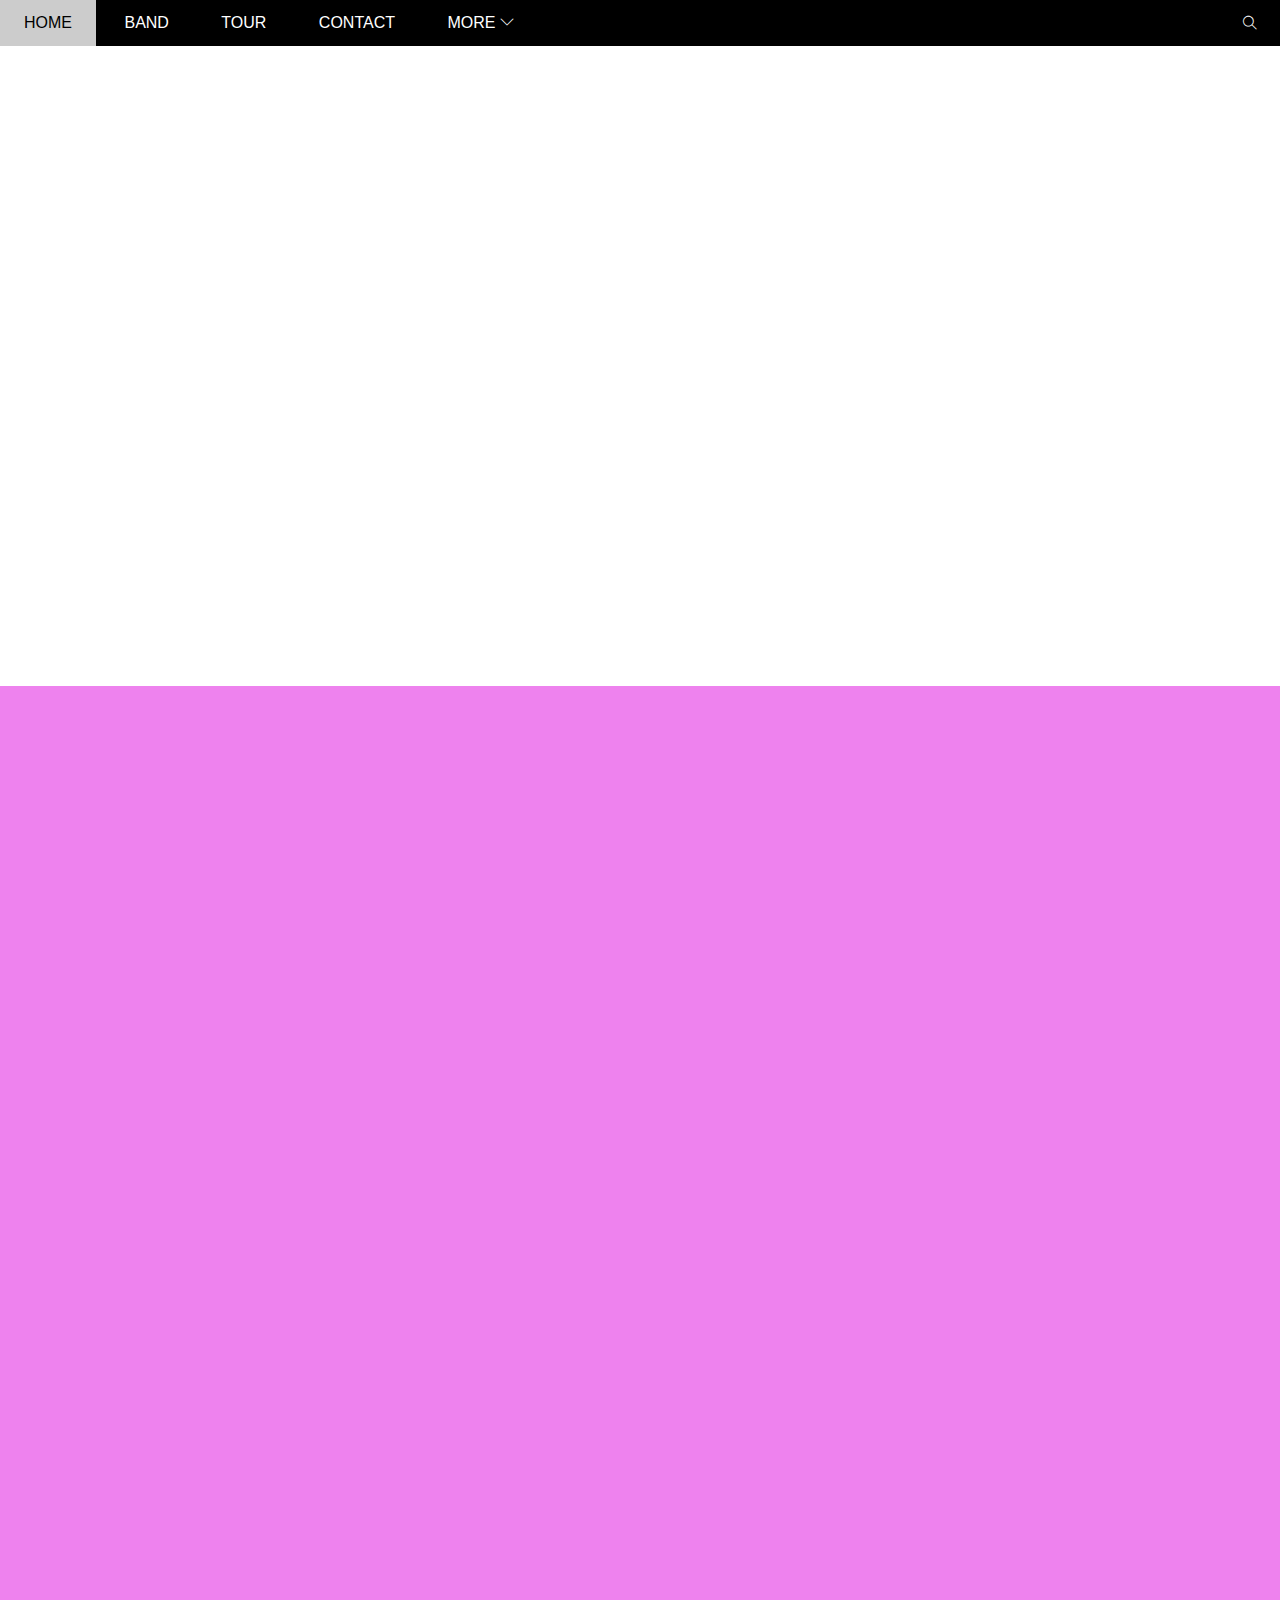
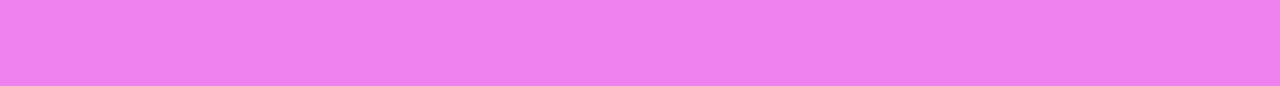
<file: W3_band/Ôn lại.html>
<!DOCTYPE html>
<html lang="en">
<head>
    <meta charset="UTF-8">
    <title>Document</title>
    <link rel="stylesheet" href="./acsset/css/onlai.css" />
    <link rel="stylesheet" href="./acsset/css/fonts/themify-icons/themify-icons.css" />
</head>
<body>
    <div id="main">
        <div id="header">
            <ul id="nav">
                <li><a href="">Home</a></li>
                <li><a href="">Band</a></li>
                <li><a href="">Tour</a></li>
                <li><a href="">Contact</a></li>
                <li>
                    <a href="">
                        More
                        <i class="nav-arrow-down ti-angle-down"></i>
                    </a>
                    <ul class="subnav">
                        <li><a href="">Merchandise</a></li>
                        <li><a href="">Extras</a></li>
                        <li><a href="">Media</a></li>
                    </ul>
                </li>
            </ul>
            <div class="search-btn">
                <i class="search-icon ti-search"></i>
            </div>
        </div>
        <div id="slider">
            <div class="text-content">
                <h2 class="text-heading">Chicago</h2>
                <div class="text-text">We had the best time playing at Venice Beach!</div>
            </div>
        </div>
        <div id="content"></div>
        <div id="footer"></div>
    </div>
</body>
</html>
</file>
<file: W3_band/acsset/css/fonts/themify-icons/demo-files/demo.css>
body {
	font: normal 1em/1.5em Arial, Helvetica, sans-serif;
	max-width: 90%;
	margin: 30px auto 0;
}
h1, h3 {
	font-weight: normal;
}
h3 {
	font-size: 1.4;
	text-transform: uppercase;
	letter-spacing: 1px;
}

.icon-section {
	margin: 0 0 3em;
	clear: both;
	overflow: hidden;
}
.icon-container {
	width: 240px; 
	padding: .7em 0;
	float: left; 
	position: relative;
	text-align: left;
}
.icon-container [class^="ti-"], 
.icon-container [class*=" ti-"] {
	color: #000;
	position: absolute;
	margin-top: 3px;
	transition: .3s;
}
.icon-container:hover [class^="ti-"],
.icon-container:hover [class*=" ti-"] {
	font-size: 2.2em;
	margin-top: -5px;
}
.icon-container:hover .icon-name {
	color: #000;
}
.icon-name {
	color: #aaa;
	margin-left: 35px;
	font-size: .8em;
	transition: .3s;
}
.icon-container:hover .icon-name {
	margin-left: 45px;
}
</file>
<file: W3_band/acsset/css/fonts/themify-icons/themify-icons.css>
@font-face {
	font-family: 'themify';
	src:url('fonts/themify.eot?-fvbane');
	src:url('fonts/themify.eot?#iefix-fvbane') format('embedded-opentype'),
		url('fonts/themify.woff?-fvbane') format('woff'),
		url('fonts/themify.ttf?-fvbane') format('truetype'),
		url('fonts/themify.svg?-fvbane#themify') format('svg');
	font-weight: normal;
	font-style: normal;
}

[class^="ti-"], [class*=" ti-"] {
	font-family: 'themify';
	speak: none;
	font-style: normal;
	font-weight: normal;
	font-variant: normal;
	text-transform: none;
	line-height: 1;

	/* Better Font Rendering =========== */
	-webkit-font-smoothing: antialiased;
	-moz-osx-font-smoothing: grayscale;
}

.ti-wand:before {
	content: "\e600";
}
.ti-volume:before {
	content: "\e601";
}
.ti-user:before {
	content: "\e602";
}
.ti-unlock:before {
	content: "\e603";
}
.ti-unlink:before {
	content: "\e604";
}
.ti-trash:before {
	content: "\e605";
}
.ti-thought:before {
	content: "\e606";
}
.ti-target:before {
	content: "\e607";
}
.ti-tag:before {
	content: "\e608";
}
.ti-tablet:before {
	content: "\e609";
}
.ti-star:before {
	content: "\e60a";
}
.ti-spray:before {
	content: "\e60b";
}
.ti-signal:before {
	content: "\e60c";
}
.ti-shopping-cart:before {
	content: "\e60d";
}
.ti-shopping-cart-full:before {
	content: "\e60e";
}
.ti-settings:before {
	content: "\e60f";
}
.ti-search:before {
	content: "\e610";
}
.ti-zoom-in:before {
	content: "\e611";
}
.ti-zoom-out:before {
	content: "\e612";
}
.ti-cut:before {
	content: "\e613";
}
.ti-ruler:before {
	content: "\e614";
}
.ti-ruler-pencil:before {
	content: "\e615";
}
.ti-ruler-alt:before {
	content: "\e616";
}
.ti-bookmark:before {
	content: "\e617";
}
.ti-bookmark-alt:before {
	content: "\e618";
}
.ti-reload:before {
	content: "\e619";
}
.ti-plus:before {
	content: "\e61a";
}
.ti-pin:before {
	content: "\e61b";
}
.ti-pencil:before {
	content: "\e61c";
}
.ti-pencil-alt:before {
	content: "\e61d";
}
.ti-paint-roller:before {
	content: "\e61e";
}
.ti-paint-bucket:before {
	content: "\e61f";
}
.ti-na:before {
	content: "\e620";
}
.ti-mobile:before {
	content: "\e621";
}
.ti-minus:before {
	content: "\e622";
}
.ti-medall:before {
	content: "\e623";
}
.ti-medall-alt:before {
	content: "\e624";
}
.ti-marker:before {
	content: "\e625";
}
.ti-marker-alt:before {
	content: "\e626";
}
.ti-arrow-up:before {
	content: "\e627";
}
.ti-arrow-right:before {
	content: "\e628";
}
.ti-arrow-left:before {
	content: "\e629";
}
.ti-arrow-down:before {
	content: "\e62a";
}
.ti-lock:before {
	content: "\e62b";
}
.ti-location-arrow:before {
	content: "\e62c";
}
.ti-link:before {
	content: "\e62d";
}
.ti-layout:before {
	content: "\e62e";
}
.ti-layers:before {
	content: "\e62f";
}
.ti-layers-alt:before {
	content: "\e630";
}
.ti-key:before {
	content: "\e631";
}
.ti-import:before {
	content: "\e632";
}
.ti-image:before {
	content: "\e633";
}
.ti-heart:before {
	content: "\e634";
}
.ti-heart-broken:before {
	content: "\e635";
}
.ti-hand-stop:before {
	content: "\e636";
}
.ti-hand-open:before {
	content: "\e637";
}
.ti-hand-drag:before {
	content: "\e638";
}
.ti-folder:before {
	content: "\e639";
}
.ti-flag:before {
	content: "\e63a";
}
.ti-flag-alt:before {
	content: "\e63b";
}
.ti-flag-alt-2:before {
	content: "\e63c";
}
.ti-eye:before {
	content: "\e63d";
}
.ti-export:before {
	content: "\e63e";
}
.ti-exchange-vertical:before {
	content: "\e63f";
}
.ti-desktop:before {
	content: "\e640";
}
.ti-cup:before {
	content: "\e641";
}
.ti-crown:before {
	content: "\e642";
}
.ti-comments:before {
	content: "\e643";
}
.ti-comment:before {
	content: "\e644";
}
.ti-comment-alt:before {
	content: "\e645";
}
.ti-close:before {
	content: "\e646";
}
.ti-clip:before {
	content: "\e647";
}
.ti-angle-up:before {
	content: "\e648";
}
.ti-angle-right:before {
	content: "\e649";
}
.ti-angle-left:before {
	content: "\e64a";
}
.ti-angle-down:before {
	content: "\e64b";
}
.ti-check:before {
	content: "\e64c";
}
.ti-check-box:before {
	content: "\e64d";
}
.ti-camera:before {
	content: "\e64e";
}
.ti-announcement:before {
	content: "\e64f";
}
.ti-brush:before {
	content: "\e650";
}
.ti-briefcase:before {
	content: "\e651";
}
.ti-bolt:before {
	content: "\e652";
}
.ti-bolt-alt:before {
	content: "\e653";
}
.ti-blackboard:before {
	content: "\e654";
}
.ti-bag:before {
	content: "\e655";
}
.ti-move:before {
	content: "\e656";
}
.ti-arrows-vertical:before {
	content: "\e657";
}
.ti-arrows-horizontal:before {
	content: "\e658";
}
.ti-fullscreen:before {
	content: "\e659";
}
.ti-arrow-top-right:before {
	content: "\e65a";
}
.ti-arrow-top-left:before {
	content: "\e65b";
}
.ti-arrow-circle-up:before {
	content: "\e65c";
}
.ti-arrow-circle-right:before {
	content: "\e65d";
}
.ti-arrow-circle-left:before {
	content: "\e65e";
}
.ti-arrow-circle-down:before {
	content: "\e65f";
}
.ti-angle-double-up:before {
	content: "\e660";
}
.ti-angle-double-right:before {
	content: "\e661";
}
.ti-angle-double-left:before {
	content: "\e662";
}
.ti-angle-double-down:before {
	content: "\e663";
}
.ti-zip:before {
	content: "\e664";
}
.ti-world:before {
	content: "\e665";
}
.ti-wheelchair:before {
	content: "\e666";
}
.ti-view-list:before {
	content: "\e667";
}
.ti-view-list-alt:before {
	content: "\e668";
}
.ti-view-grid:before {
	content: "\e669";
}
.ti-uppercase:before {
	content: "\e66a";
}
.ti-upload:before {
	content: "\e66b";
}
.ti-underline:before {
	content: "\e66c";
}
.ti-truck:before {
	content: "\e66d";
}
.ti-timer:before {
	content: "\e66e";
}
.ti-ticket:before {
	content: "\e66f";
}
.ti-thumb-up:before {
	content: "\e670";
}
.ti-thumb-down:before {
	content: "\e671";
}
.ti-text:before {
	content: "\e672";
}
.ti-stats-up:before {
	content: "\e673";
}
.ti-stats-down:before {
	content: "\e674";
}
.ti-split-v:before {
	content: "\e675";
}
.ti-split-h:before {
	content: "\e676";
}
.ti-smallcap:before {
	content: "\e677";
}
.ti-shine:before {
	content: "\e678";
}
.ti-shift-right:before {
	content: "\e679";
}
.ti-shift-left:before {
	content: "\e67a";
}
.ti-shield:before {
	content: "\e67b";
}
.ti-notepad:before {
	content: "\e67c";
}
.ti-server:before {
	content: "\e67d";
}
.ti-quote-right:before {
	content: "\e67e";
}
.ti-quote-left:before {
	content: "\e67f";
}
.ti-pulse:before {
	content: "\e680";
}
.ti-printer:before {
	content: "\e681";
}
.ti-power-off:before {
	content: "\e682";
}
.ti-plug:before {
	content: "\e683";
}
.ti-pie-chart:before {
	content: "\e684";
}
.ti-paragraph:before {
	content: "\e685";
}
.ti-panel:before {
	content: "\e686";
}
.ti-package:before {
	content: "\e687";
}
.ti-music:before {
	content: "\e688";
}
.ti-music-alt:before {
	content: "\e689";
}
.ti-mouse:before {
	content: "\e68a";
}
.ti-mouse-alt:before {
	content: "\e68b";
}
.ti-money:before {
	content: "\e68c";
}
.ti-microphone:before {
	content: "\e68d";
}
.ti-menu:before {
	content: "\e68e";
}
.ti-menu-alt:before {
	content: "\e68f";
}
.ti-map:before {
	content: "\e690";
}
.ti-map-alt:before {
	content: "\e691";
}
.ti-loop:before {
	content: "\e692";
}
.ti-location-pin:before {
	content: "\e693";
}
.ti-list:before {
	content: "\e694";
}
.ti-light-bulb:before {
	content: "\e695";
}
.ti-Italic:before {
	content: "\e696";
}
.ti-info:before {
	content: "\e697";
}
.ti-infinite:before {
	content: "\e698";
}
.ti-id-badge:before {
	content: "\e699";
}
.ti-hummer:before {
	content: "\e69a";
}
.ti-home:before {
	content: "\e69b";
}
.ti-help:before {
	content: "\e69c";
}
.ti-headphone:before {
	content: "\e69d";
}
.ti-harddrives:before {
	content: "\e69e";
}
.ti-harddrive:before {
	content: "\e69f";
}
.ti-gift:before {
	content: "\e6a0";
}
.ti-game:before {
	content: "\e6a1";
}
.ti-filter:before {
	content: "\e6a2";
}
.ti-files:before {
	content: "\e6a3";
}
.ti-file:before {
	content: "\e6a4";
}
.ti-eraser:before {
	content: "\e6a5";
}
.ti-envelope:before {
	content: "\e6a6";
}
.ti-download:before {
	content: "\e6a7";
}
.ti-direction:before {
	content: "\e6a8";
}
.ti-direction-alt:before {
	content: "\e6a9";
}
.ti-dashboard:before {
	content: "\e6aa";
}
.ti-control-stop:before {
	content: "\e6ab";
}
.ti-control-shuffle:before {
	content: "\e6ac";
}
.ti-control-play:before {
	content: "\e6ad";
}
.ti-control-pause:before {
	content: "\e6ae";
}
.ti-control-forward:before {
	content: "\e6af";
}
.ti-control-backward:before {
	content: "\e6b0";
}
.ti-cloud:before {
	content: "\e6b1";
}
.ti-cloud-up:before {
	content: "\e6b2";
}
.ti-cloud-down:before {
	content: "\e6b3";
}
.ti-clipboard:before {
	content: "\e6b4";
}
.ti-car:before {
	content: "\e6b5";
}
.ti-calendar:before {
	content: "\e6b6";
}
.ti-book:before {
	content: "\e6b7";
}
.ti-bell:before {
	content: "\e6b8";
}
.ti-basketball:before {
	content: "\e6b9";
}
.ti-bar-chart:before {
	content: "\e6ba";
}
.ti-bar-chart-alt:before {
	content: "\e6bb";
}
.ti-back-right:before {
	content: "\e6bc";
}
.ti-back-left:before {
	content: "\e6bd";
}
.ti-arrows-corner:before {
	content: "\e6be";
}
.ti-archive:before {
	content: "\e6bf";
}
.ti-anchor:before {
	content: "\e6c0";
}
.ti-align-right:before {
	content: "\e6c1";
}
.ti-align-left:before {
	content: "\e6c2";
}
.ti-align-justify:before {
	content: "\e6c3";
}
.ti-align-center:before {
	content: "\e6c4";
}
.ti-alert:before {
	content: "\e6c5";
}
.ti-alarm-clock:before {
	content: "\e6c6";
}
.ti-agenda:before {
	content: "\e6c7";
}
.ti-write:before {
	content: "\e6c8";
}
.ti-window:before {
	content: "\e6c9";
}
.ti-widgetized:before {
	content: "\e6ca";
}
.ti-widget:before {
	content: "\e6cb";
}
.ti-widget-alt:before {
	content: "\e6cc";
}
.ti-wallet:before {
	content: "\e6cd";
}
.ti-video-clapper:before {
	content: "\e6ce";
}
.ti-video-camera:before {
	content: "\e6cf";
}
.ti-vector:before {
	content: "\e6d0";
}
.ti-themify-logo:before {
	content: "\e6d1";
}
.ti-themify-favicon:before {
	content: "\e6d2";
}
.ti-themify-favicon-alt:before {
	content: "\e6d3";
}
.ti-support:before {
	content: "\e6d4";
}
.ti-stamp:before {
	content: "\e6d5";
}
.ti-split-v-alt:before {
	content: "\e6d6";
}
.ti-slice:before {
	content: "\e6d7";
}
.ti-shortcode:before {
	content: "\e6d8";
}
.ti-shift-right-alt:before {
	content: "\e6d9";
}
.ti-shift-left-alt:before {
	content: "\e6da";
}
.ti-ruler-alt-2:before {
	content: "\e6db";
}
.ti-receipt:before {
	content: "\e6dc";
}
.ti-pin2:before {
	content: "\e6dd";
}
.ti-pin-alt:before {
	content: "\e6de";
}
.ti-pencil-alt2:before {
	content: "\e6df";
}
.ti-palette:before {
	content: "\e6e0";
}
.ti-more:before {
	content: "\e6e1";
}
.ti-more-alt:before {
	content: "\e6e2";
}
.ti-microphone-alt:before {
	content: "\e6e3";
}
.ti-magnet:before {
	content: "\e6e4";
}
.ti-line-double:before {
	content: "\e6e5";
}
.ti-line-dotted:before {
	content: "\e6e6";
}
.ti-line-dashed:before {
	content: "\e6e7";
}
.ti-layout-width-full:before {
	content: "\e6e8";
}
.ti-layout-width-default:before {
	content: "\e6e9";
}
.ti-layout-width-default-alt:before {
	content: "\e6ea";
}
.ti-layout-tab:before {
	content: "\e6eb";
}
.ti-layout-tab-window:before {
	content: "\e6ec";
}
.ti-layout-tab-v:before {
	content: "\e6ed";
}
.ti-layout-tab-min:before {
	content: "\e6ee";
}
.ti-layout-slider:before {
	content: "\e6ef";
}
.ti-layout-slider-alt:before {
	content: "\e6f0";
}
.ti-layout-sidebar-right:before {
	content: "\e6f1";
}
.ti-layout-sidebar-none:before {
	content: "\e6f2";
}
.ti-layout-sidebar-left:before {
	content: "\e6f3";
}
.ti-layout-placeholder:before {
	content: "\e6f4";
}
.ti-layout-menu:before {
	content: "\e6f5";
}
.ti-layout-menu-v:before {
	content: "\e6f6";
}
.ti-layout-menu-separated:before {
	content: "\e6f7";
}
.ti-layout-menu-full:before {
	content: "\e6f8";
}
.ti-layout-media-right-alt:before {
	content: "\e6f9";
}
.ti-layout-media-right:before {
	content: "\e6fa";
}
.ti-layout-media-overlay:before {
	content: "\e6fb";
}
.ti-layout-media-overlay-alt:before {
	content: "\e6fc";
}
.ti-layout-media-overlay-alt-2:before {
	content: "\e6fd";
}
.ti-layout-media-left-alt:before {
	content: "\e6fe";
}
.ti-layout-media-left:before {
	content: "\e6ff";
}
.ti-layout-media-center-alt:before {
	content: "\e700";
}
.ti-layout-media-center:before {
	content: "\e701";
}
.ti-layout-list-thumb:before {
	content: "\e702";
}
.ti-layout-list-thumb-alt:before {
	content: "\e703";
}
.ti-layout-list-post:before {
	content: "\e704";
}
.ti-layout-list-large-image:before {
	content: "\e705";
}
.ti-layout-line-solid:before {
	content: "\e706";
}
.ti-layout-grid4:before {
	content: "\e707";
}
.ti-layout-grid3:before {
	content: "\e708";
}
.ti-layout-grid2:before {
	content: "\e709";
}
.ti-layout-grid2-thumb:before {
	content: "\e70a";
}
.ti-layout-cta-right:before {
	content: "\e70b";
}
.ti-layout-cta-left:before {
	content: "\e70c";
}
.ti-layout-cta-center:before {
	content: "\e70d";
}
.ti-layout-cta-btn-right:before {
	content: "\e70e";
}
.ti-layout-cta-btn-left:before {
	content: "\e70f";
}
.ti-layout-column4:before {
	content: "\e710";
}
.ti-layout-column3:before {
	content: "\e711";
}
.ti-layout-column2:before {
	content: "\e712";
}
.ti-layout-accordion-separated:before {
	content: "\e713";
}
.ti-layout-accordion-merged:before {
	content: "\e714";
}
.ti-layout-accordion-list:before {
	content: "\e715";
}
.ti-ink-pen:before {
	content: "\e716";
}
.ti-info-alt:before {
	content: "\e717";
}
.ti-help-alt:before {
	content: "\e718";
}
.ti-headphone-alt:before {
	content: "\e719";
}
.ti-hand-point-up:before {
	content: "\e71a";
}
.ti-hand-point-right:before {
	content: "\e71b";
}
.ti-hand-point-left:before {
	content: "\e71c";
}
.ti-hand-point-down:before {
	content: "\e71d";
}
.ti-gallery:before {
	content: "\e71e";
}
.ti-face-smile:before {
	content: "\e71f";
}
.ti-face-sad:before {
	content: "\e720";
}
.ti-credit-card:before {
	content: "\e721";
}
.ti-control-skip-forward:before {
	content: "\e722";
}
.ti-control-skip-backward:before {
	content: "\e723";
}
.ti-control-record:before {
	content: "\e724";
}
.ti-control-eject:before {
	content: "\e725";
}
.ti-comments-smiley:before {
	content: "\e726";
}
.ti-brush-alt:before {
	content: "\e727";
}
.ti-youtube:before {
	content: "\e728";
}
.ti-vimeo:before {
	content: "\e729";
}
.ti-twitter:before {
	content: "\e72a";
}
.ti-time:before {
	content: "\e72b";
}
.ti-tumblr:before {
	content: "\e72c";
}
.ti-skype:before {
	content: "\e72d";
}
.ti-share:before {
	content: "\e72e";
}
.ti-share-alt:before {
	content: "\e72f";
}
.ti-rocket:before {
	content: "\e730";
}
.ti-pinterest:before {
	content: "\e731";
}
.ti-new-window:before {
	content: "\e732";
}
.ti-microsoft:before {
	content: "\e733";
}
.ti-list-ol:before {
	content: "\e734";
}
.ti-linkedin:before {
	content: "\e735";
}
.ti-layout-sidebar-2:before {
	content: "\e736";
}
.ti-layout-grid4-alt:before {
	content: "\e737";
}
.ti-layout-grid3-alt:before {
	content: "\e738";
}
.ti-layout-grid2-alt:before {
	content: "\e739";
}
.ti-layout-column4-alt:before {
	content: "\e73a";
}
.ti-layout-column3-alt:before {
	content: "\e73b";
}
.ti-layout-column2-alt:before {
	content: "\e73c";
}
.ti-instagram:before {
	content: "\e73d";
}
.ti-google:before {
	content: "\e73e";
}
.ti-github:before {
	content: "\e73f";
}
.ti-flickr:before {
	content: "\e740";
}
.ti-facebook:before {
	content: "\e741";
}
.ti-dropbox:before {
	content: "\e742";
}
.ti-dribbble:before {
	content: "\e743";
}
.ti-apple:before {
	content: "\e744";
}
.ti-android:before {
	content: "\e745";
}
.ti-save:before {
	content: "\e746";
}
.ti-save-alt:before {
	content: "\e747";
}
.ti-yahoo:before {
	content: "\e748";
}
.ti-wordpress:before {
	content: "\e749";
}
.ti-vimeo-alt:before {
	content: "\e74a";
}
.ti-twitter-alt:before {
	content: "\e74b";
}
.ti-tumblr-alt:before {
	content: "\e74c";
}
.ti-trello:before {
	content: "\e74d";
}
.ti-stack-overflow:before {
	content: "\e74e";
}
.ti-soundcloud:before {
	content: "\e74f";
}
.ti-sharethis:before {
	content: "\e750";
}
.ti-sharethis-alt:before {
	content: "\e751";
}
.ti-reddit:before {
	content: "\e752";
}
.ti-pinterest-alt:before {
	content: "\e753";
}
.ti-microsoft-alt:before {
	content: "\e754";
}
.ti-linux:before {
	content: "\e755";
}
.ti-jsfiddle:before {
	content: "\e756";
}
.ti-joomla:before {
	content: "\e757";
}
.ti-html5:before {
	content: "\e758";
}
.ti-flickr-alt:before {
	content: "\e759";
}
.ti-email:before {
	content: "\e75a";
}
.ti-drupal:before {
	content: "\e75b";
}
.ti-dropbox-alt:before {
	content: "\e75c";
}
.ti-css3:before {
	content: "\e75d";
}
.ti-rss:before {
	content: "\e75e";
}
.ti-rss-alt:before {
	content: "\e75f";
}
</file>
<file: W3_band/acsset/css/fonts/themify-icons/ie7/ie7.css>
.ti-wand {
	*zoom: expression(this.runtimeStyle['zoom'] = '1', this.innerHTML = '&#xe600;');
}
.ti-volume {
	*zoom: expression(this.runtimeStyle['zoom'] = '1', this.innerHTML = '&#xe601;');
}
.ti-user {
	*zoom: expression(this.runtimeStyle['zoom'] = '1', this.innerHTML = '&#xe602;');
}
.ti-unlock {
	*zoom: expression(this.runtimeStyle['zoom'] = '1', this.innerHTML = '&#xe603;');
}
.ti-unlink {
	*zoom: expression(this.runtimeStyle['zoom'] = '1', this.innerHTML = '&#xe604;');
}
.ti-trash {
	*zoom: expression(this.runtimeStyle['zoom'] = '1', this.innerHTML = '&#xe605;');
}
.ti-thought {
	*zoom: expression(this.runtimeStyle['zoom'] = '1', this.innerHTML = '&#xe606;');
}
.ti-target {
	*zoom: expression(this.runtimeStyle['zoom'] = '1', this.innerHTML = '&#xe607;');
}
.ti-tag {
	*zoom: expression(this.runtimeStyle['zoom'] = '1', this.innerHTML = '&#xe608;');
}
.ti-tablet {
	*zoom: expression(this.runtimeStyle['zoom'] = '1', this.innerHTML = '&#xe609;');
}
.ti-star {
	*zoom: expression(this.runtimeStyle['zoom'] = '1', this.innerHTML = '&#xe60a;');
}
.ti-spray {
	*zoom: expression(this.runtimeStyle['zoom'] = '1', this.innerHTML = '&#xe60b;');
}
.ti-signal {
	*zoom: expression(this.runtimeStyle['zoom'] = '1', this.innerHTML = '&#xe60c;');
}
.ti-shopping-cart {
	*zoom: expression(this.runtimeStyle['zoom'] = '1', this.innerHTML = '&#xe60d;');
}
.ti-shopping-cart-full {
	*zoom: expression(this.runtimeStyle['zoom'] = '1', this.innerHTML = '&#xe60e;');
}
.ti-settings {
	*zoom: expression(this.runtimeStyle['zoom'] = '1', this.innerHTML = '&#xe60f;');
}
.ti-search {
	*zoom: expression(this.runtimeStyle['zoom'] = '1', this.innerHTML = '&#xe610;');
}
.ti-zoom-in {
	*zoom: expression(this.runtimeStyle['zoom'] = '1', this.innerHTML = '&#xe611;');
}
.ti-zoom-out {
	*zoom: expression(this.runtimeStyle['zoom'] = '1', this.innerHTML = '&#xe612;');
}
.ti-cut {
	*zoom: expression(this.runtimeStyle['zoom'] = '1', this.innerHTML = '&#xe613;');
}
.ti-ruler {
	*zoom: expression(this.runtimeStyle['zoom'] = '1', this.innerHTML = '&#xe614;');
}
.ti-ruler-pencil {
	*zoom: expression(this.runtimeStyle['zoom'] = '1', this.innerHTML = '&#xe615;');
}
.ti-ruler-alt {
	*zoom: expression(this.runtimeStyle['zoom'] = '1', this.innerHTML = '&#xe616;');
}
.ti-bookmark {
	*zoom: expression(this.runtimeStyle['zoom'] = '1', this.innerHTML = '&#xe617;');
}
.ti-bookmark-alt {
	*zoom: expression(this.runtimeStyle['zoom'] = '1', this.innerHTML = '&#xe618;');
}
.ti-reload {
	*zoom: expression(this.runtimeStyle['zoom'] = '1', this.innerHTML = '&#xe619;');
}
.ti-plus {
	*zoom: expression(this.runtimeStyle['zoom'] = '1', this.innerHTML = '&#xe61a;');
}
.ti-pin {
	*zoom: expression(this.runtimeStyle['zoom'] = '1', this.innerHTML = '&#xe61b;');
}
.ti-pencil {
	*zoom: expression(this.runtimeStyle['zoom'] = '1', this.innerHTML = '&#xe61c;');
}
.ti-pencil-alt {
	*zoom: expression(this.runtimeStyle['zoom'] = '1', this.innerHTML = '&#xe61d;');
}
.ti-paint-roller {
	*zoom: expression(this.runtimeStyle['zoom'] = '1', this.innerHTML = '&#xe61e;');
}
.ti-paint-bucket {
	*zoom: expression(this.runtimeStyle['zoom'] = '1', this.innerHTML = '&#xe61f;');
}
.ti-na {
	*zoom: expression(this.runtimeStyle['zoom'] = '1', this.innerHTML = '&#xe620;');
}
.ti-mobile {
	*zoom: expression(this.runtimeStyle['zoom'] = '1', this.innerHTML = '&#xe621;');
}
.ti-minus {
	*zoom: expression(this.runtimeStyle['zoom'] = '1', this.innerHTML = '&#xe622;');
}
.ti-medall {
	*zoom: expression(this.runtimeStyle['zoom'] = '1', this.innerHTML = '&#xe623;');
}
.ti-medall-alt {
	*zoom: expression(this.runtimeStyle['zoom'] = '1', this.innerHTML = '&#xe624;');
}
.ti-marker {
	*zoom: expression(this.runtimeStyle['zoom'] = '1', this.innerHTML = '&#xe625;');
}
.ti-marker-alt {
	*zoom: expression(this.runtimeStyle['zoom'] = '1', this.innerHTML = '&#xe626;');
}
.ti-arrow-up {
	*zoom: expression(this.runtimeStyle['zoom'] = '1', this.innerHTML = '&#xe627;');
}
.ti-arrow-right {
	*zoom: expression(this.runtimeStyle['zoom'] = '1', this.innerHTML = '&#xe628;');
}
.ti-arrow-left {
	*zoom: expression(this.runtimeStyle['zoom'] = '1', this.innerHTML = '&#xe629;');
}
.ti-arrow-down {
	*zoom: expression(this.runtimeStyle['zoom'] = '1', this.innerHTML = '&#xe62a;');
}
.ti-lock {
	*zoom: expression(this.runtimeStyle['zoom'] = '1', this.innerHTML = '&#xe62b;');
}
.ti-location-arrow {
	*zoom: expression(this.runtimeStyle['zoom'] = '1', this.innerHTML = '&#xe62c;');
}
.ti-link {
	*zoom: expression(this.runtimeStyle['zoom'] = '1', this.innerHTML = '&#xe62d;');
}
.ti-layout {
	*zoom: expression(this.runtimeStyle['zoom'] = '1', this.innerHTML = '&#xe62e;');
}
.ti-layers {
	*zoom: expression(this.runtimeStyle['zoom'] = '1', this.innerHTML = '&#xe62f;');
}
.ti-layers-alt {
	*zoom: expression(this.runtimeStyle['zoom'] = '1', this.innerHTML = '&#xe630;');
}
.ti-key {
	*zoom: expression(this.runtimeStyle['zoom'] = '1', this.innerHTML = '&#xe631;');
}
.ti-import {
	*zoom: expression(this.runtimeStyle['zoom'] = '1', this.innerHTML = '&#xe632;');
}
.ti-image {
	*zoom: expression(this.runtimeStyle['zoom'] = '1', this.innerHTML = '&#xe633;');
}
.ti-heart {
	*zoom: expression(this.runtimeStyle['zoom'] = '1', this.innerHTML = '&#xe634;');
}
.ti-heart-broken {
	*zoom: expression(this.runtimeStyle['zoom'] = '1', this.innerHTML = '&#xe635;');
}
.ti-hand-stop {
	*zoom: expression(this.runtimeStyle['zoom'] = '1', this.innerHTML = '&#xe636;');
}
.ti-hand-open {
	*zoom: expression(this.runtimeStyle['zoom'] = '1', this.innerHTML = '&#xe637;');
}
.ti-hand-drag {
	*zoom: expression(this.runtimeStyle['zoom'] = '1', this.innerHTML = '&#xe638;');
}
.ti-folder {
	*zoom: expression(this.runtimeStyle['zoom'] = '1', this.innerHTML = '&#xe639;');
}
.ti-flag {
	*zoom: expression(this.runtimeStyle['zoom'] = '1', this.innerHTML = '&#xe63a;');
}
.ti-flag-alt {
	*zoom: expression(this.runtimeStyle['zoom'] = '1', this.innerHTML = '&#xe63b;');
}
.ti-flag-alt-2 {
	*zoom: expression(this.runtimeStyle['zoom'] = '1', this.innerHTML = '&#xe63c;');
}
.ti-eye {
	*zoom: expression(this.runtimeStyle['zoom'] = '1', this.innerHTML = '&#xe63d;');
}
.ti-export {
	*zoom: expression(this.runtimeStyle['zoom'] = '1', this.innerHTML = '&#xe63e;');
}
.ti-exchange-vertical {
	*zoom: expression(this.runtimeStyle['zoom'] = '1', this.innerHTML = '&#xe63f;');
}
.ti-desktop {
	*zoom: expression(this.runtimeStyle['zoom'] = '1', this.innerHTML = '&#xe640;');
}
.ti-cup {
	*zoom: expression(this.runtimeStyle['zoom'] = '1', this.innerHTML = '&#xe641;');
}
.ti-crown {
	*zoom: expression(this.runtimeStyle['zoom'] = '1', this.innerHTML = '&#xe642;');
}
.ti-comments {
	*zoom: expression(this.runtimeStyle['zoom'] = '1', this.innerHTML = '&#xe643;');
}
.ti-comment {
	*zoom: expression(this.runtimeStyle['zoom'] = '1', this.innerHTML = '&#xe644;');
}
.ti-comment-alt {
	*zoom: expression(this.runtimeStyle['zoom'] = '1', this.innerHTML = '&#xe645;');
}
.ti-close {
	*zoom: expression(this.runtimeStyle['zoom'] = '1', this.innerHTML = '&#xe646;');
}
.ti-clip {
	*zoom: expression(this.runtimeStyle['zoom'] = '1', this.innerHTML = '&#xe647;');
}
.ti-angle-up {
	*zoom: expression(this.runtimeStyle['zoom'] = '1', this.innerHTML = '&#xe648;');
}
.ti-angle-right {
	*zoom: expression(this.runtimeStyle['zoom'] = '1', this.innerHTML = '&#xe649;');
}
.ti-angle-left {
	*zoom: expression(this.runtimeStyle['zoom'] = '1', this.innerHTML = '&#xe64a;');
}
.ti-angle-down {
	*zoom: expression(this.runtimeStyle['zoom'] = '1', this.innerHTML = '&#xe64b;');
}
.ti-check {
	*zoom: expression(this.runtimeStyle['zoom'] = '1', this.innerHTML = '&#xe64c;');
}
.ti-check-box {
	*zoom: expression(this.runtimeStyle['zoom'] = '1', this.innerHTML = '&#xe64d;');
}
.ti-camera {
	*zoom: expression(this.runtimeStyle['zoom'] = '1', this.innerHTML = '&#xe64e;');
}
.ti-announcement {
	*zoom: expression(this.runtimeStyle['zoom'] = '1', this.innerHTML = '&#xe64f;');
}
.ti-brush {
	*zoom: expression(this.runtimeStyle['zoom'] = '1', this.innerHTML = '&#xe650;');
}
.ti-briefcase {
	*zoom: expression(this.runtimeStyle['zoom'] = '1', this.innerHTML = '&#xe651;');
}
.ti-bolt {
	*zoom: expression(this.runtimeStyle['zoom'] = '1', this.innerHTML = '&#xe652;');
}
.ti-bolt-alt {
	*zoom: expression(this.runtimeStyle['zoom'] = '1', this.innerHTML = '&#xe653;');
}
.ti-blackboard {
	*zoom: expression(this.runtimeStyle['zoom'] = '1', this.innerHTML = '&#xe654;');
}
.ti-bag {
	*zoom: expression(this.runtimeStyle['zoom'] = '1', this.innerHTML = '&#xe655;');
}
.ti-move {
	*zoom: expression(this.runtimeStyle['zoom'] = '1', this.innerHTML = '&#xe656;');
}
.ti-arrows-vertical {
	*zoom: expression(this.runtimeStyle['zoom'] = '1', this.innerHTML = '&#xe657;');
}
.ti-arrows-horizontal {
	*zoom: expression(this.runtimeStyle['zoom'] = '1', this.innerHTML = '&#xe658;');
}
.ti-fullscreen {
	*zoom: expression(this.runtimeStyle['zoom'] = '1', this.innerHTML = '&#xe659;');
}
.ti-arrow-top-right {
	*zoom: expression(this.runtimeStyle['zoom'] = '1', this.innerHTML = '&#xe65a;');
}
.ti-arrow-top-left {
	*zoom: expression(this.runtimeStyle['zoom'] = '1', this.innerHTML = '&#xe65b;');
}
.ti-arrow-circle-up {
	*zoom: expression(this.runtimeStyle['zoom'] = '1', this.innerHTML = '&#xe65c;');
}
.ti-arrow-circle-right {
	*zoom: expression(this.runtimeStyle['zoom'] = '1', this.innerHTML = '&#xe65d;');
}
.ti-arrow-circle-left {
	*zoom: expression(this.runtimeStyle['zoom'] = '1', this.innerHTML = '&#xe65e;');
}
.ti-arrow-circle-down {
	*zoom: expression(this.runtimeStyle['zoom'] = '1', this.innerHTML = '&#xe65f;');
}
.ti-angle-double-up {
	*zoom: expression(this.runtimeStyle['zoom'] = '1', this.innerHTML = '&#xe660;');
}
.ti-angle-double-right {
	*zoom: expression(this.runtimeStyle['zoom'] = '1', this.innerHTML = '&#xe661;');
}
.ti-angle-double-left {
	*zoom: expression(this.runtimeStyle['zoom'] = '1', this.innerHTML = '&#xe662;');
}
.ti-angle-double-down {
	*zoom: expression(this.runtimeStyle['zoom'] = '1', this.innerHTML = '&#xe663;');
}
.ti-zip {
	*zoom: expression(this.runtimeStyle['zoom'] = '1', this.innerHTML = '&#xe664;');
}
.ti-world {
	*zoom: expression(this.runtimeStyle['zoom'] = '1', this.innerHTML = '&#xe665;');
}
.ti-wheelchair {
	*zoom: expression(this.runtimeStyle['zoom'] = '1', this.innerHTML = '&#xe666;');
}
.ti-view-list {
	*zoom: expression(this.runtimeStyle['zoom'] = '1', this.innerHTML = '&#xe667;');
}
.ti-view-list-alt {
	*zoom: expression(this.runtimeStyle['zoom'] = '1', this.innerHTML = '&#xe668;');
}
.ti-view-grid {
	*zoom: expression(this.runtimeStyle['zoom'] = '1', this.innerHTML = '&#xe669;');
}
.ti-uppercase {
	*zoom: expression(this.runtimeStyle['zoom'] = '1', this.innerHTML = '&#xe66a;');
}
.ti-upload {
	*zoom: expression(this.runtimeStyle['zoom'] = '1', this.innerHTML = '&#xe66b;');
}
.ti-underline {
	*zoom: expression(this.runtimeStyle['zoom'] = '1', this.innerHTML = '&#xe66c;');
}
.ti-truck {
	*zoom: expression(this.runtimeStyle['zoom'] = '1', this.innerHTML = '&#xe66d;');
}
.ti-timer {
	*zoom: expression(this.runtimeStyle['zoom'] = '1', this.innerHTML = '&#xe66e;');
}
.ti-ticket {
	*zoom: expression(this.runtimeStyle['zoom'] = '1', this.innerHTML = '&#xe66f;');
}
.ti-thumb-up {
	*zoom: expression(this.runtimeStyle['zoom'] = '1', this.innerHTML = '&#xe670;');
}
.ti-thumb-down {
	*zoom: expression(this.runtimeStyle['zoom'] = '1', this.innerHTML = '&#xe671;');
}
.ti-text {
	*zoom: expression(this.runtimeStyle['zoom'] = '1', this.innerHTML = '&#xe672;');
}
.ti-stats-up {
	*zoom: expression(this.runtimeStyle['zoom'] = '1', this.innerHTML = '&#xe673;');
}
.ti-stats-down {
	*zoom: expression(this.runtimeStyle['zoom'] = '1', this.innerHTML = '&#xe674;');
}
.ti-split-v {
	*zoom: expression(this.runtimeStyle['zoom'] = '1', this.innerHTML = '&#xe675;');
}
.ti-split-h {
	*zoom: expression(this.runtimeStyle['zoom'] = '1', this.innerHTML = '&#xe676;');
}
.ti-smallcap {
	*zoom: expression(this.runtimeStyle['zoom'] = '1', this.innerHTML = '&#xe677;');
}
.ti-shine {
	*zoom: expression(this.runtimeStyle['zoom'] = '1', this.innerHTML = '&#xe678;');
}
.ti-shift-right {
	*zoom: expression(this.runtimeStyle['zoom'] = '1', this.innerHTML = '&#xe679;');
}
.ti-shift-left {
	*zoom: expression(this.runtimeStyle['zoom'] = '1', this.innerHTML = '&#xe67a;');
}
.ti-shield {
	*zoom: expression(this.runtimeStyle['zoom'] = '1', this.innerHTML = '&#xe67b;');
}
.ti-notepad {
	*zoom: expression(this.runtimeStyle['zoom'] = '1', this.innerHTML = '&#xe67c;');
}
.ti-server {
	*zoom: expression(this.runtimeStyle['zoom'] = '1', this.innerHTML = '&#xe67d;');
}
.ti-quote-right {
	*zoom: expression(this.runtimeStyle['zoom'] = '1', this.innerHTML = '&#xe67e;');
}
.ti-quote-left {
	*zoom: expression(this.runtimeStyle['zoom'] = '1', this.innerHTML = '&#xe67f;');
}
.ti-pulse {
	*zoom: expression(this.runtimeStyle['zoom'] = '1', this.innerHTML = '&#xe680;');
}
.ti-printer {
	*zoom: expression(this.runtimeStyle['zoom'] = '1', this.innerHTML = '&#xe681;');
}
.ti-power-off {
	*zoom: expression(this.runtimeStyle['zoom'] = '1', this.innerHTML = '&#xe682;');
}
.ti-plug {
	*zoom: expression(this.runtimeStyle['zoom'] = '1', this.innerHTML = '&#xe683;');
}
.ti-pie-chart {
	*zoom: expression(this.runtimeStyle['zoom'] = '1', this.innerHTML = '&#xe684;');
}
.ti-paragraph {
	*zoom: expression(this.runtimeStyle['zoom'] = '1', this.innerHTML = '&#xe685;');
}
.ti-panel {
	*zoom: expression(this.runtimeStyle['zoom'] = '1', this.innerHTML = '&#xe686;');
}
.ti-package {
	*zoom: expression(this.runtimeStyle['zoom'] = '1', this.innerHTML = '&#xe687;');
}
.ti-music {
	*zoom: expression(this.runtimeStyle['zoom'] = '1', this.innerHTML = '&#xe688;');
}
.ti-music-alt {
	*zoom: expression(this.runtimeStyle['zoom'] = '1', this.innerHTML = '&#xe689;');
}
.ti-mouse {
	*zoom: expression(this.runtimeStyle['zoom'] = '1', this.innerHTML = '&#xe68a;');
}
.ti-mouse-alt {
	*zoom: expression(this.runtimeStyle['zoom'] = '1', this.innerHTML = '&#xe68b;');
}
.ti-money {
	*zoom: expression(this.runtimeStyle['zoom'] = '1', this.innerHTML = '&#xe68c;');
}
.ti-microphone {
	*zoom: expression(this.runtimeStyle['zoom'] = '1', this.innerHTML = '&#xe68d;');
}
.ti-menu {
	*zoom: expression(this.runtimeStyle['zoom'] = '1', this.innerHTML = '&#xe68e;');
}
.ti-menu-alt {
	*zoom: expression(this.runtimeStyle['zoom'] = '1', this.innerHTML = '&#xe68f;');
}
.ti-map {
	*zoom: expression(this.runtimeStyle['zoom'] = '1', this.innerHTML = '&#xe690;');
}
.ti-map-alt {
	*zoom: expression(this.runtimeStyle['zoom'] = '1', this.innerHTML = '&#xe691;');
}
.ti-loop {
	*zoom: expression(this.runtimeStyle['zoom'] = '1', this.innerHTML = '&#xe692;');
}
.ti-location-pin {
	*zoom: expression(this.runtimeStyle['zoom'] = '1', this.innerHTML = '&#xe693;');
}
.ti-list {
	*zoom: expression(this.runtimeStyle['zoom'] = '1', this.innerHTML = '&#xe694;');
}
.ti-light-bulb {
	*zoom: expression(this.runtimeStyle['zoom'] = '1', this.innerHTML = '&#xe695;');
}
.ti-Italic {
	*zoom: expression(this.runtimeStyle['zoom'] = '1', this.innerHTML = '&#xe696;');
}
.ti-info {
	*zoom: expression(this.runtimeStyle['zoom'] = '1', this.innerHTML = '&#xe697;');
}
.ti-infinite {
	*zoom: expression(this.runtimeStyle['zoom'] = '1', this.innerHTML = '&#xe698;');
}
.ti-id-badge {
	*zoom: expression(this.runtimeStyle['zoom'] = '1', this.innerHTML = '&#xe699;');
}
.ti-hummer {
	*zoom: expression(this.runtimeStyle['zoom'] = '1', this.innerHTML = '&#xe69a;');
}
.ti-home {
	*zoom: expression(this.runtimeStyle['zoom'] = '1', this.innerHTML = '&#xe69b;');
}
.ti-help {
	*zoom: expression(this.runtimeStyle['zoom'] = '1', this.innerHTML = '&#xe69c;');
}
.ti-headphone {
	*zoom: expression(this.runtimeStyle['zoom'] = '1', this.innerHTML = '&#xe69d;');
}
.ti-harddrives {
	*zoom: expression(this.runtimeStyle['zoom'] = '1', this.innerHTML = '&#xe69e;');
}
.ti-harddrive {
	*zoom: expression(this.runtimeStyle['zoom'] = '1', this.innerHTML = '&#xe69f;');
}
.ti-gift {
	*zoom: expression(this.runtimeStyle['zoom'] = '1', this.innerHTML = '&#xe6a0;');
}
.ti-game {
	*zoom: expression(this.runtimeStyle['zoom'] = '1', this.innerHTML = '&#xe6a1;');
}
.ti-filter {
	*zoom: expression(this.runtimeStyle['zoom'] = '1', this.innerHTML = '&#xe6a2;');
}
.ti-files {
	*zoom: expression(this.runtimeStyle['zoom'] = '1', this.innerHTML = '&#xe6a3;');
}
.ti-file {
	*zoom: expression(this.runtimeStyle['zoom'] = '1', this.innerHTML = '&#xe6a4;');
}
.ti-eraser {
	*zoom: expression(this.runtimeStyle['zoom'] = '1', this.innerHTML = '&#xe6a5;');
}
.ti-envelope {
	*zoom: expression(this.runtimeStyle['zoom'] = '1', this.innerHTML = '&#xe6a6;');
}
.ti-download {
	*zoom: expression(this.runtimeStyle['zoom'] = '1', this.innerHTML = '&#xe6a7;');
}
.ti-direction {
	*zoom: expression(this.runtimeStyle['zoom'] = '1', this.innerHTML = '&#xe6a8;');
}
.ti-direction-alt {
	*zoom: expression(this.runtimeStyle['zoom'] = '1', this.innerHTML = '&#xe6a9;');
}
.ti-dashboard {
	*zoom: expression(this.runtimeStyle['zoom'] = '1', this.innerHTML = '&#xe6aa;');
}
.ti-control-stop {
	*zoom: expression(this.runtimeStyle['zoom'] = '1', this.innerHTML = '&#xe6ab;');
}
.ti-control-shuffle {
	*zoom: expression(this.runtimeStyle['zoom'] = '1', this.innerHTML = '&#xe6ac;');
}
.ti-control-play {
	*zoom: expression(this.runtimeStyle['zoom'] = '1', this.innerHTML = '&#xe6ad;');
}
.ti-control-pause {
	*zoom: expression(this.runtimeStyle['zoom'] = '1', this.innerHTML = '&#xe6ae;');
}
.ti-control-forward {
	*zoom: expression(this.runtimeStyle['zoom'] = '1', this.innerHTML = '&#xe6af;');
}
.ti-control-backward {
	*zoom: expression(this.runtimeStyle['zoom'] = '1', this.innerHTML = '&#xe6b0;');
}
.ti-cloud {
	*zoom: expression(this.runtimeStyle['zoom'] = '1', this.innerHTML = '&#xe6b1;');
}
.ti-cloud-up {
	*zoom: expression(this.runtimeStyle['zoom'] = '1', this.innerHTML = '&#xe6b2;');
}
.ti-cloud-down {
	*zoom: expression(this.runtimeStyle['zoom'] = '1', this.innerHTML = '&#xe6b3;');
}
.ti-clipboard {
	*zoom: expression(this.runtimeStyle['zoom'] = '1', this.innerHTML = '&#xe6b4;');
}
.ti-car {
	*zoom: expression(this.runtimeStyle['zoom'] = '1', this.innerHTML = '&#xe6b5;');
}
.ti-calendar {
	*zoom: expression(this.runtimeStyle['zoom'] = '1', this.innerHTML = '&#xe6b6;');
}
.ti-book {
	*zoom: expression(this.runtimeStyle['zoom'] = '1', this.innerHTML = '&#xe6b7;');
}
.ti-bell {
	*zoom: expression(this.runtimeStyle['zoom'] = '1', this.innerHTML = '&#xe6b8;');
}
.ti-basketball {
	*zoom: expression(this.runtimeStyle['zoom'] = '1', this.innerHTML = '&#xe6b9;');
}
.ti-bar-chart {
	*zoom: expression(this.runtimeStyle['zoom'] = '1', this.innerHTML = '&#xe6ba;');
}
.ti-bar-chart-alt {
	*zoom: expression(this.runtimeStyle['zoom'] = '1', this.innerHTML = '&#xe6bb;');
}
.ti-back-right {
	*zoom: expression(this.runtimeStyle['zoom'] = '1', this.innerHTML = '&#xe6bc;');
}
.ti-back-left {
	*zoom: expression(this.runtimeStyle['zoom'] = '1', this.innerHTML = '&#xe6bd;');
}
.ti-arrows-corner {
	*zoom: expression(this.runtimeStyle['zoom'] = '1', this.innerHTML = '&#xe6be;');
}
.ti-archive {
	*zoom: expression(this.runtimeStyle['zoom'] = '1', this.innerHTML = '&#xe6bf;');
}
.ti-anchor {
	*zoom: expression(this.runtimeStyle['zoom'] = '1', this.innerHTML = '&#xe6c0;');
}
.ti-align-right {
	*zoom: expression(this.runtimeStyle['zoom'] = '1', this.innerHTML = '&#xe6c1;');
}
.ti-align-left {
	*zoom: expression(this.runtimeStyle['zoom'] = '1', this.innerHTML = '&#xe6c2;');
}
.ti-align-justify {
	*zoom: expression(this.runtimeStyle['zoom'] = '1', this.innerHTML = '&#xe6c3;');
}
.ti-align-center {
	*zoom: expression(this.runtimeStyle['zoom'] = '1', this.innerHTML = '&#xe6c4;');
}
.ti-alert {
	*zoom: expression(this.runtimeStyle['zoom'] = '1', this.innerHTML = '&#xe6c5;');
}
.ti-alarm-clock {
	*zoom: expression(this.runtimeStyle['zoom'] = '1', this.innerHTML = '&#xe6c6;');
}
.ti-agenda {
	*zoom: expression(this.runtimeStyle['zoom'] = '1', this.innerHTML = '&#xe6c7;');
}
.ti-write {
	*zoom: expression(this.runtimeStyle['zoom'] = '1', this.innerHTML = '&#xe6c8;');
}
.ti-window {
	*zoom: expression(this.runtimeStyle['zoom'] = '1', this.innerHTML = '&#xe6c9;');
}
.ti-widgetized {
	*zoom: expression(this.runtimeStyle['zoom'] = '1', this.innerHTML = '&#xe6ca;');
}
.ti-widget {
	*zoom: expression(this.runtimeStyle['zoom'] = '1', this.innerHTML = '&#xe6cb;');
}
.ti-widget-alt {
	*zoom: expression(this.runtimeStyle['zoom'] = '1', this.innerHTML = '&#xe6cc;');
}
.ti-wallet {
	*zoom: expression(this.runtimeStyle['zoom'] = '1', this.innerHTML = '&#xe6cd;');
}
.ti-video-clapper {
	*zoom: expression(this.runtimeStyle['zoom'] = '1', this.innerHTML = '&#xe6ce;');
}
.ti-video-camera {
	*zoom: expression(this.runtimeStyle['zoom'] = '1', this.innerHTML = '&#xe6cf;');
}
.ti-vector {
	*zoom: expression(this.runtimeStyle['zoom'] = '1', this.innerHTML = '&#xe6d0;');
}
.ti-themify-logo {
	*zoom: expression(this.runtimeStyle['zoom'] = '1', this.innerHTML = '&#xe6d1;');
}
.ti-themify-favicon {
	*zoom: expression(this.runtimeStyle['zoom'] = '1', this.innerHTML = '&#xe6d2;');
}
.ti-themify-favicon-alt {
	*zoom: expression(this.runtimeStyle['zoom'] = '1', this.innerHTML = '&#xe6d3;');
}
.ti-support {
	*zoom: expression(this.runtimeStyle['zoom'] = '1', this.innerHTML = '&#xe6d4;');
}
.ti-stamp {
	*zoom: expression(this.runtimeStyle['zoom'] = '1', this.innerHTML = '&#xe6d5;');
}
.ti-split-v-alt {
	*zoom: expression(this.runtimeStyle['zoom'] = '1', this.innerHTML = '&#xe6d6;');
}
.ti-slice {
	*zoom: expression(this.runtimeStyle['zoom'] = '1', this.innerHTML = '&#xe6d7;');
}
.ti-shortcode {
	*zoom: expression(this.runtimeStyle['zoom'] = '1', this.innerHTML = '&#xe6d8;');
}
.ti-shift-right-alt {
	*zoom: expression(this.runtimeStyle['zoom'] = '1', this.innerHTML = '&#xe6d9;');
}
.ti-shift-left-alt {
	*zoom: expression(this.runtimeStyle['zoom'] = '1', this.innerHTML = '&#xe6da;');
}
.ti-ruler-alt-2 {
	*zoom: expression(this.runtimeStyle['zoom'] = '1', this.innerHTML = '&#xe6db;');
}
.ti-receipt {
	*zoom: expression(this.runtimeStyle['zoom'] = '1', this.innerHTML = '&#xe6dc;');
}
.ti-pin2 {
	*zoom: expression(this.runtimeStyle['zoom'] = '1', this.innerHTML = '&#xe6dd;');
}
.ti-pin-alt {
	*zoom: expression(this.runtimeStyle['zoom'] = '1', this.innerHTML = '&#xe6de;');
}
.ti-pencil-alt2 {
	*zoom: expression(this.runtimeStyle['zoom'] = '1', this.innerHTML = '&#xe6df;');
}
.ti-palette {
	*zoom: expression(this.runtimeStyle['zoom'] = '1', this.innerHTML = '&#xe6e0;');
}
.ti-more {
	*zoom: expression(this.runtimeStyle['zoom'] = '1', this.innerHTML = '&#xe6e1;');
}
.ti-more-alt {
	*zoom: expression(this.runtimeStyle['zoom'] = '1', this.innerHTML = '&#xe6e2;');
}
.ti-microphone-alt {
	*zoom: expression(this.runtimeStyle['zoom'] = '1', this.innerHTML = '&#xe6e3;');
}
.ti-magnet {
	*zoom: expression(this.runtimeStyle['zoom'] = '1', this.innerHTML = '&#xe6e4;');
}
.ti-line-double {
	*zoom: expression(this.runtimeStyle['zoom'] = '1', this.innerHTML = '&#xe6e5;');
}
.ti-line-dotted {
	*zoom: expression(this.runtimeStyle['zoom'] = '1', this.innerHTML = '&#xe6e6;');
}
.ti-line-dashed {
	*zoom: expression(this.runtimeStyle['zoom'] = '1', this.innerHTML = '&#xe6e7;');
}
.ti-layout-width-full {
	*zoom: expression(this.runtimeStyle['zoom'] = '1', this.innerHTML = '&#xe6e8;');
}
.ti-layout-width-default {
	*zoom: expression(this.runtimeStyle['zoom'] = '1', this.innerHTML = '&#xe6e9;');
}
.ti-layout-width-default-alt {
	*zoom: expression(this.runtimeStyle['zoom'] = '1', this.innerHTML = '&#xe6ea;');
}
.ti-layout-tab {
	*zoom: expression(this.runtimeStyle['zoom'] = '1', this.innerHTML = '&#xe6eb;');
}
.ti-layout-tab-window {
	*zoom: expression(this.runtimeStyle['zoom'] = '1', this.innerHTML = '&#xe6ec;');
}
.ti-layout-tab-v {
	*zoom: expression(this.runtimeStyle['zoom'] = '1', this.innerHTML = '&#xe6ed;');
}
.ti-layout-tab-min {
	*zoom: expression(this.runtimeStyle['zoom'] = '1', this.innerHTML = '&#xe6ee;');
}
.ti-layout-slider {
	*zoom: expression(this.runtimeStyle['zoom'] = '1', this.innerHTML = '&#xe6ef;');
}
.ti-layout-slider-alt {
	*zoom: expression(this.runtimeStyle['zoom'] = '1', this.innerHTML = '&#xe6f0;');
}
.ti-layout-sidebar-right {
	*zoom: expression(this.runtimeStyle['zoom'] = '1', this.innerHTML = '&#xe6f1;');
}
.ti-layout-sidebar-none {
	*zoom: expression(this.runtimeStyle['zoom'] = '1', this.innerHTML = '&#xe6f2;');
}
.ti-layout-sidebar-left {
	*zoom: expression(this.runtimeStyle['zoom'] = '1', this.innerHTML = '&#xe6f3;');
}
.ti-layout-placeholder {
	*zoom: expression(this.runtimeStyle['zoom'] = '1', this.innerHTML = '&#xe6f4;');
}
.ti-layout-menu {
	*zoom: expression(this.runtimeStyle['zoom'] = '1', this.innerHTML = '&#xe6f5;');
}
.ti-layout-menu-v {
	*zoom: expression(this.runtimeStyle['zoom'] = '1', this.innerHTML = '&#xe6f6;');
}
.ti-layout-menu-separated {
	*zoom: expression(this.runtimeStyle['zoom'] = '1', this.innerHTML = '&#xe6f7;');
}
.ti-layout-menu-full {
	*zoom: expression(this.runtimeStyle['zoom'] = '1', this.innerHTML = '&#xe6f8;');
}
.ti-layout-media-right-alt {
	*zoom: expression(this.runtimeStyle['zoom'] = '1', this.innerHTML = '&#xe6f9;');
}
.ti-layout-media-right {
	*zoom: expression(this.runtimeStyle['zoom'] = '1', this.innerHTML = '&#xe6fa;');
}
.ti-layout-media-overlay {
	*zoom: expression(this.runtimeStyle['zoom'] = '1', this.innerHTML = '&#xe6fb;');
}
.ti-layout-media-overlay-alt {
	*zoom: expression(this.runtimeStyle['zoom'] = '1', this.innerHTML = '&#xe6fc;');
}
.ti-layout-media-overlay-alt-2 {
	*zoom: expression(this.runtimeStyle['zoom'] = '1', this.innerHTML = '&#xe6fd;');
}
.ti-layout-media-left-alt {
	*zoom: expression(this.runtimeStyle['zoom'] = '1', this.innerHTML = '&#xe6fe;');
}
.ti-layout-media-left {
	*zoom: expression(this.runtimeStyle['zoom'] = '1', this.innerHTML = '&#xe6ff;');
}
.ti-layout-media-center-alt {
	*zoom: expression(this.runtimeStyle['zoom'] = '1', this.innerHTML = '&#xe700;');
}
.ti-layout-media-center {
	*zoom: expression(this.runtimeStyle['zoom'] = '1', this.innerHTML = '&#xe701;');
}
.ti-layout-list-thumb {
	*zoom: expression(this.runtimeStyle['zoom'] = '1', this.innerHTML = '&#xe702;');
}
.ti-layout-list-thumb-alt {
	*zoom: expression(this.runtimeStyle['zoom'] = '1', this.innerHTML = '&#xe703;');
}
.ti-layout-list-post {
	*zoom: expression(this.runtimeStyle['zoom'] = '1', this.innerHTML = '&#xe704;');
}
.ti-layout-list-large-image {
	*zoom: expression(this.runtimeStyle['zoom'] = '1', this.innerHTML = '&#xe705;');
}
.ti-layout-line-solid {
	*zoom: expression(this.runtimeStyle['zoom'] = '1', this.innerHTML = '&#xe706;');
}
.ti-layout-grid4 {
	*zoom: expression(this.runtimeStyle['zoom'] = '1', this.innerHTML = '&#xe707;');
}
.ti-layout-grid3 {
	*zoom: expression(this.runtimeStyle['zoom'] = '1', this.innerHTML = '&#xe708;');
}
.ti-layout-grid2 {
	*zoom: expression(this.runtimeStyle['zoom'] = '1', this.innerHTML = '&#xe709;');
}
.ti-layout-grid2-thumb {
	*zoom: expression(this.runtimeStyle['zoom'] = '1', this.innerHTML = '&#xe70a;');
}
.ti-layout-cta-right {
	*zoom: expression(this.runtimeStyle['zoom'] = '1', this.innerHTML = '&#xe70b;');
}
.ti-layout-cta-left {
	*zoom: expression(this.runtimeStyle['zoom'] = '1', this.innerHTML = '&#xe70c;');
}
.ti-layout-cta-center {
	*zoom: expression(this.runtimeStyle['zoom'] = '1', this.innerHTML = '&#xe70d;');
}
.ti-layout-cta-btn-right {
	*zoom: expression(this.runtimeStyle['zoom'] = '1', this.innerHTML = '&#xe70e;');
}
.ti-layout-cta-btn-left {
	*zoom: expression(this.runtimeStyle['zoom'] = '1', this.innerHTML = '&#xe70f;');
}
.ti-layout-column4 {
	*zoom: expression(this.runtimeStyle['zoom'] = '1', this.innerHTML = '&#xe710;');
}
.ti-layout-column3 {
	*zoom: expression(this.runtimeStyle['zoom'] = '1', this.innerHTML = '&#xe711;');
}
.ti-layout-column2 {
	*zoom: expression(this.runtimeStyle['zoom'] = '1', this.innerHTML = '&#xe712;');
}
.ti-layout-accordion-separated {
	*zoom: expression(this.runtimeStyle['zoom'] = '1', this.innerHTML = '&#xe713;');
}
.ti-layout-accordion-merged {
	*zoom: expression(this.runtimeStyle['zoom'] = '1', this.innerHTML = '&#xe714;');
}
.ti-layout-accordion-list {
	*zoom: expression(this.runtimeStyle['zoom'] = '1', this.innerHTML = '&#xe715;');
}
.ti-ink-pen {
	*zoom: expression(this.runtimeStyle['zoom'] = '1', this.innerHTML = '&#xe716;');
}
.ti-info-alt {
	*zoom: expression(this.runtimeStyle['zoom'] = '1', this.innerHTML = '&#xe717;');
}
.ti-help-alt {
	*zoom: expression(this.runtimeStyle['zoom'] = '1', this.innerHTML = '&#xe718;');
}
.ti-headphone-alt {
	*zoom: expression(this.runtimeStyle['zoom'] = '1', this.innerHTML = '&#xe719;');
}
.ti-hand-point-up {
	*zoom: expression(this.runtimeStyle['zoom'] = '1', this.innerHTML = '&#xe71a;');
}
.ti-hand-point-right {
	*zoom: expression(this.runtimeStyle['zoom'] = '1', this.innerHTML = '&#xe71b;');
}
.ti-hand-point-left {
	*zoom: expression(this.runtimeStyle['zoom'] = '1', this.innerHTML = '&#xe71c;');
}
.ti-hand-point-down {
	*zoom: expression(this.runtimeStyle['zoom'] = '1', this.innerHTML = '&#xe71d;');
}
.ti-gallery {
	*zoom: expression(this.runtimeStyle['zoom'] = '1', this.innerHTML = '&#xe71e;');
}
.ti-face-smile {
	*zoom: expression(this.runtimeStyle['zoom'] = '1', this.innerHTML = '&#xe71f;');
}
.ti-face-sad {
	*zoom: expression(this.runtimeStyle['zoom'] = '1', this.innerHTML = '&#xe720;');
}
.ti-credit-card {
	*zoom: expression(this.runtimeStyle['zoom'] = '1', this.innerHTML = '&#xe721;');
}
.ti-control-skip-forward {
	*zoom: expression(this.runtimeStyle['zoom'] = '1', this.innerHTML = '&#xe722;');
}
.ti-control-skip-backward {
	*zoom: expression(this.runtimeStyle['zoom'] = '1', this.innerHTML = '&#xe723;');
}
.ti-control-record {
	*zoom: expression(this.runtimeStyle['zoom'] = '1', this.innerHTML = '&#xe724;');
}
.ti-control-eject {
	*zoom: expression(this.runtimeStyle['zoom'] = '1', this.innerHTML = '&#xe725;');
}
.ti-comments-smiley {
	*zoom: expression(this.runtimeStyle['zoom'] = '1', this.innerHTML = '&#xe726;');
}
.ti-brush-alt {
	*zoom: expression(this.runtimeStyle['zoom'] = '1', this.innerHTML = '&#xe727;');
}
.ti-youtube {
	*zoom: expression(this.runtimeStyle['zoom'] = '1', this.innerHTML = '&#xe728;');
}
.ti-vimeo {
	*zoom: expression(this.runtimeStyle['zoom'] = '1', this.innerHTML = '&#xe729;');
}
.ti-twitter {
	*zoom: expression(this.runtimeStyle['zoom'] = '1', this.innerHTML = '&#xe72a;');
}
.ti-time {
	*zoom: expression(this.runtimeStyle['zoom'] = '1', this.innerHTML = '&#xe72b;');
}
.ti-tumblr {
	*zoom: expression(this.runtimeStyle['zoom'] = '1', this.innerHTML = '&#xe72c;');
}
.ti-skype {
	*zoom: expression(this.runtimeStyle['zoom'] = '1', this.innerHTML = '&#xe72d;');
}
.ti-share {
	*zoom: expression(this.runtimeStyle['zoom'] = '1', this.innerHTML = '&#xe72e;');
}
.ti-share-alt {
	*zoom: expression(this.runtimeStyle['zoom'] = '1', this.innerHTML = '&#xe72f;');
}
.ti-rocket {
	*zoom: expression(this.runtimeStyle['zoom'] = '1', this.innerHTML = '&#xe730;');
}
.ti-pinterest {
	*zoom: expression(this.runtimeStyle['zoom'] = '1', this.innerHTML = '&#xe731;');
}
.ti-new-window {
	*zoom: expression(this.runtimeStyle['zoom'] = '1', this.innerHTML = '&#xe732;');
}
.ti-microsoft {
	*zoom: expression(this.runtimeStyle['zoom'] = '1', this.innerHTML = '&#xe733;');
}
.ti-list-ol {
	*zoom: expression(this.runtimeStyle['zoom'] = '1', this.innerHTML = '&#xe734;');
}
.ti-linkedin {
	*zoom: expression(this.runtimeStyle['zoom'] = '1', this.innerHTML = '&#xe735;');
}
.ti-layout-sidebar-2 {
	*zoom: expression(this.runtimeStyle['zoom'] = '1', this.innerHTML = '&#xe736;');
}
.ti-layout-grid4-alt {
	*zoom: expression(this.runtimeStyle['zoom'] = '1', this.innerHTML = '&#xe737;');
}
.ti-layout-grid3-alt {
	*zoom: expression(this.runtimeStyle['zoom'] = '1', this.innerHTML = '&#xe738;');
}
.ti-layout-grid2-alt {
	*zoom: expression(this.runtimeStyle['zoom'] = '1', this.innerHTML = '&#xe739;');
}
.ti-layout-column4-alt {
	*zoom: expression(this.runtimeStyle['zoom'] = '1', this.innerHTML = '&#xe73a;');
}
.ti-layout-column3-alt {
	*zoom: expression(this.runtimeStyle['zoom'] = '1', this.innerHTML = '&#xe73b;');
}
.ti-layout-column2-alt {
	*zoom: expression(this.runtimeStyle['zoom'] = '1', this.innerHTML = '&#xe73c;');
}
.ti-instagram {
	*zoom: expression(this.runtimeStyle['zoom'] = '1', this.innerHTML = '&#xe73d;');
}
.ti-google {
	*zoom: expression(this.runtimeStyle['zoom'] = '1', this.innerHTML = '&#xe73e;');
}
.ti-github {
	*zoom: expression(this.runtimeStyle['zoom'] = '1', this.innerHTML = '&#xe73f;');
}
.ti-flickr {
	*zoom: expression(this.runtimeStyle['zoom'] = '1', this.innerHTML = '&#xe740;');
}
.ti-facebook {
	*zoom: expression(this.runtimeStyle['zoom'] = '1', this.innerHTML = '&#xe741;');
}
.ti-dropbox {
	*zoom: expression(this.runtimeStyle['zoom'] = '1', this.innerHTML = '&#xe742;');
}
.ti-dribbble {
	*zoom: expression(this.runtimeStyle['zoom'] = '1', this.innerHTML = '&#xe743;');
}
.ti-apple {
	*zoom: expression(this.runtimeStyle['zoom'] = '1', this.innerHTML = '&#xe744;');
}
.ti-android {
	*zoom: expression(this.runtimeStyle['zoom'] = '1', this.innerHTML = '&#xe745;');
}
.ti-save {
	*zoom: expression(this.runtimeStyle['zoom'] = '1', this.innerHTML = '&#xe746;');
}
.ti-save-alt {
	*zoom: expression(this.runtimeStyle['zoom'] = '1', this.innerHTML = '&#xe747;');
}
.ti-yahoo {
	*zoom: expression(this.runtimeStyle['zoom'] = '1', this.innerHTML = '&#xe748;');
}
.ti-wordpress {
	*zoom: expression(this.runtimeStyle['zoom'] = '1', this.innerHTML = '&#xe749;');
}
.ti-vimeo-alt {
	*zoom: expression(this.runtimeStyle['zoom'] = '1', this.innerHTML = '&#xe74a;');
}
.ti-twitter-alt {
	*zoom: expression(this.runtimeStyle['zoom'] = '1', this.innerHTML = '&#xe74b;');
}
.ti-tumblr-alt {
	*zoom: expression(this.runtimeStyle['zoom'] = '1', this.innerHTML = '&#xe74c;');
}
.ti-trello {
	*zoom: expression(this.runtimeStyle['zoom'] = '1', this.innerHTML = '&#xe74d;');
}
.ti-stack-overflow {
	*zoom: expression(this.runtimeStyle['zoom'] = '1', this.innerHTML = '&#xe74e;');
}
.ti-soundcloud {
	*zoom: expression(this.runtimeStyle['zoom'] = '1', this.innerHTML = '&#xe74f;');
}
.ti-sharethis {
	*zoom: expression(this.runtimeStyle['zoom'] = '1', this.innerHTML = '&#xe750;');
}
.ti-sharethis-alt {
	*zoom: expression(this.runtimeStyle['zoom'] = '1', this.innerHTML = '&#xe751;');
}
.ti-reddit {
	*zoom: expression(this.runtimeStyle['zoom'] = '1', this.innerHTML = '&#xe752;');
}
.ti-pinterest-alt {
	*zoom: expression(this.runtimeStyle['zoom'] = '1', this.innerHTML = '&#xe753;');
}
.ti-microsoft-alt {
	*zoom: expression(this.runtimeStyle['zoom'] = '1', this.innerHTML = '&#xe754;');
}
.ti-linux {
	*zoom: expression(this.runtimeStyle['zoom'] = '1', this.innerHTML = '&#xe755;');
}
.ti-jsfiddle {
	*zoom: expression(this.runtimeStyle['zoom'] = '1', this.innerHTML = '&#xe756;');
}
.ti-joomla {
	*zoom: expression(this.runtimeStyle['zoom'] = '1', this.innerHTML = '&#xe757;');
}
.ti-html5 {
	*zoom: expression(this.runtimeStyle['zoom'] = '1', this.innerHTML = '&#xe758;');
}
.ti-flickr-alt {
	*zoom: expression(this.runtimeStyle['zoom'] = '1', this.innerHTML = '&#xe759;');
}
.ti-email {
	*zoom: expression(this.runtimeStyle['zoom'] = '1', this.innerHTML = '&#xe75a;');
}
.ti-drupal {
	*zoom: expression(this.runtimeStyle['zoom'] = '1', this.innerHTML = '&#xe75b;');
}
.ti-dropbox-alt {
	*zoom: expression(this.runtimeStyle['zoom'] = '1', this.innerHTML = '&#xe75c;');
}
.ti-css3 {
	*zoom: expression(this.runtimeStyle['zoom'] = '1', this.innerHTML = '&#xe75d;');
}
.ti-rss {
	*zoom: expression(this.runtimeStyle['zoom'] = '1', this.innerHTML = '&#xe75e;');
}
.ti-rss-alt {
	*zoom: expression(this.runtimeStyle['zoom'] = '1', this.innerHTML = '&#xe75f;');
}
</file>
<file: W3_band/acsset/css/onlai.css>
* {
    padding:0;
    margin: 0;
    box-sizing: border-box;
}
html {
    font-family: Arial, Helvetica, sans-serif;
}
#main {

}
#header {
    background-color: black;
    height: 46px;
    position: fixed;
    top: 0;
    left: 0;
    right: 0;
    z-index: 1;

}
#nav {
    display: inline-block;
    
}
#nav li {
    display: inline-block;
    position: relative;
}
#nav > li > a {
    color: white;
}
#nav li a {
    text-decoration: none;
    line-height: 46px;
    padding: 0 24px;
    display: inline-block;
}
#nav > li > a {
    text-transform: uppercase;
}
#nav > li:hover > a {
    color: #000!important;
    background-color: #ccc!important;
}
#nav .nav-arrow-down {
    color: white;
    font-size: 14px;
}
#nav .subnav {
    display: none;
    position: absolute;
    background-color:white;
    box-shadow: 0 0 10px rgba(0,0,0,0.3)
}
#nav .subnav li {
    
    display: block;
    width: 160px;
  
}
#nav .subnav li a {
    padding: 0 12px;
    line-height: 38px;
    font: 15px;
    color: black;

}
#nav .subnav li:hover {
    color: #000!important;
    background-color: #ccc!important;
}
#nav > li:hover > .subnav {
    display: block;
}
#header .search-btn {
    float: right;
    padding: 0 23px;
    cursor: pointer;
}
#header .search-icon {
    color: white;
    line-height: 46px;
    font-size: 14px;
}
#header .search-btn:hover {
    color: #fff!important;
    background-color: #f44336!important;
}
#slider {
    position: relative;
    margin-top: 46px;
    padding-top: 50%;
    background: url("C:/Users/Admin/Desktop/Xây Dựng Trang Web/W3_band/acsset/css/img/slider/slider1.jpg") top center / cover no-repeat;
}
#slider .text-content {
    position: absolute;
    bottom: 47px;
    width: 100%;
    text-align: center;
    color: white;

}
#slider .text-heading {
    font-weight: 500;
    font-size: 24px;
    margin-bottom: 25px;
}
#slider .text-text {
     font-size: 15px;
}
#content {
    height: 1000px;
    background-color: violet;


}
#footer {

}
</file>
